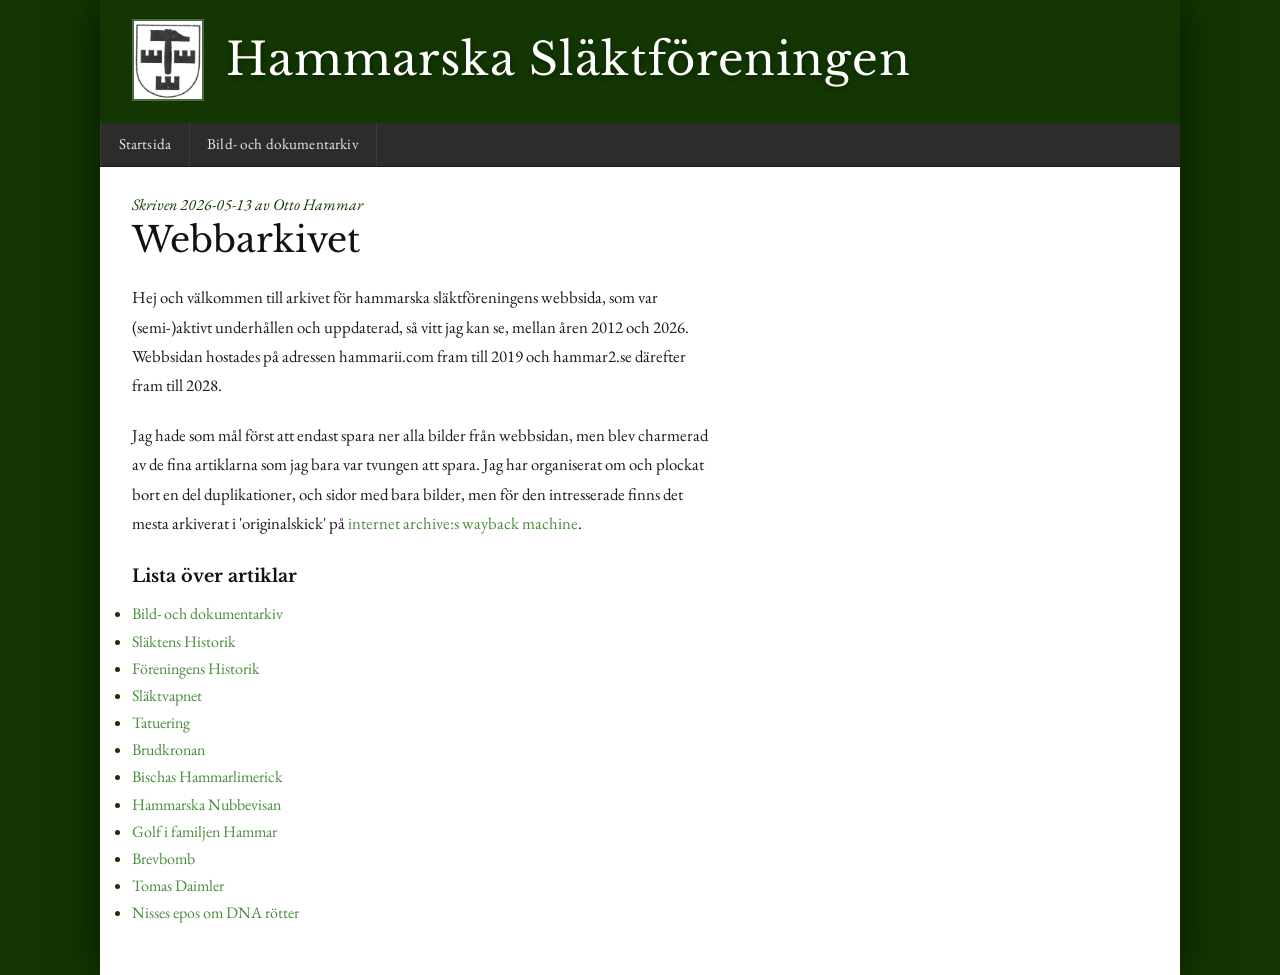
<file: hammar/index.html>
<html>
<head>
    <title>Hammarska Släktföreningens Webbarkiv</title>
    <link rel="stylesheet" href="css/style.css">
    <link rel="apple-touch-icon" sizes="180x180" href="/apple-touch-icon.png">
    <link rel="icon" type="image/png" sizes="32x32" href="/favicon-32x32.png">
    <link rel="icon" type="image/png" sizes="16x16" href="/favicon-16x16.png">
    <link rel="manifest" href="/site.webmanifest">
</head>
<body>
  <div class="site-wrapper">
    <script id="replace_with_navbar" src="js/nav.js"></script>
    <main class="site-content article-body"><i>Skriven 2026-05-13 av Otto Hammar</i>
    <h1 class="page-title">Webbarkivet</h1>
    
    <p>Hej och välkommen till arkivet för hammarska släktföreningens webbsida, som var (semi-)aktivt underhållen och uppdaterad, så vitt jag kan se, mellan åren 2012 och 2026. Webbsidan hostades på adressen hammarii.com fram till 2019 och hammar2.se därefter fram till 2028.</p>

    <p>Jag hade som mål först att endast spara ner alla bilder från webbsidan, men blev charmerad av de fina artiklarna som jag bara var tvungen att spara. Jag har organiserat om och plockat bort en del duplikationer, och sidor med bara bilder, men för den intresserade finns det mesta arkiverat i 'originalskick' på <a href="https://web.archive.org/web/20190717224859/http://www.hammarii.com/">internet archive:s wayback machine</a>.</p>

    <h3>Lista över artiklar</h3>
    <ul>
      <li><a href="Bild- och dokumentarkiv/browser.html">Bild- och dokumentarkiv</a></li>
      <li><a href="släktens historik.html">Släktens Historik</a></li>
      <li><a href="föreningens historik.html">Föreningens Historik</a></li>
      <li><a href="vapnet.html">Släktvapnet</a></li>
      <li><a href="tatuering.html">Tatuering</a></li>
      <li><a href="brudkronan.html">Brudkronan</a></li>
      <li><a href="limerick.html">Bischas Hammarlimerick</a></li>
      <li><a href="nubbevisan.html">Hammarska Nubbevisan</a></li>
      <li><a href="golf.html">Golf i familjen Hammar</a></li>
      <li><a href="bomb.html">Brevbomb</a></li>
      <li><a href="daimler.html">Tomas Daimler</a></li>
      <li><a href="epos.html">Nisses epos om DNA rötter</a></li>
    </ul>
    </main>
  </div>
</body>
</html>
</file>
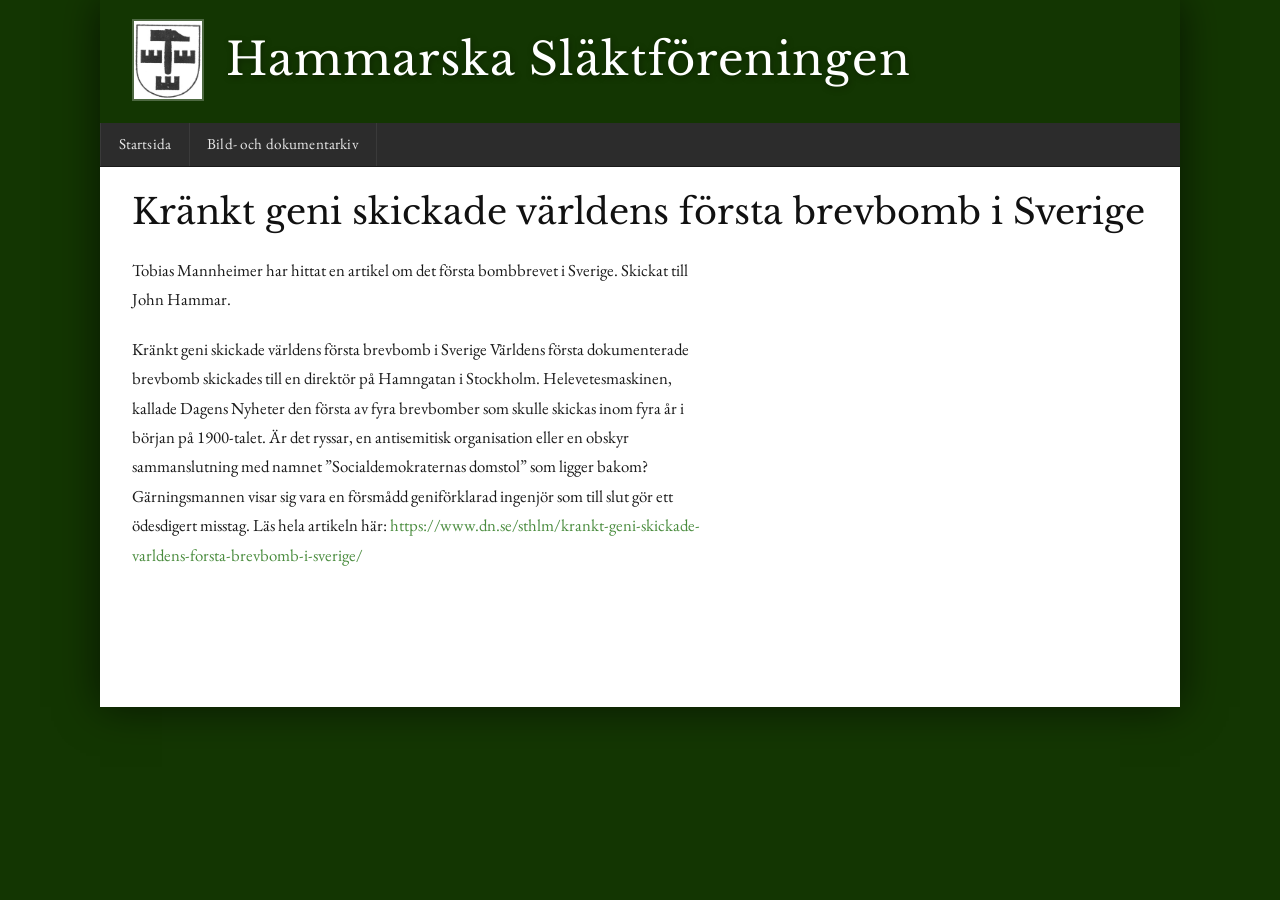
<file: hammar/bomb.html>
<html>
<head>
    <title>Bomb</title>
    <link rel="stylesheet" href="css/style.css">
    <link rel="apple-touch-icon" sizes="180x180" href="/apple-touch-icon.png">
    <link rel="icon" type="image/png" sizes="32x32" href="/favicon-32x32.png">
    <link rel="icon" type="image/png" sizes="16x16" href="/favicon-16x16.png">
    <link rel="manifest" href="/site.webmanifest">
</head>
<body>
  <div class="site-wrapper">
    <script id="replace_with_navbar" src="js/nav.js"></script>
    <main class="site-content article-body"><h1 class="page-title">Kränkt geni skickade världens första brevbomb i Sverige</h1>
    <p>Tobias Mannheimer har hittat en artikel om det första bombbrevet i Sverige. Skickat till John Hammar.</p>
    <p>
        Kränkt geni skickade världens första brevbomb i Sverige
        Världens första dokumenterade brevbomb skickades till en direktör på Hamngatan i Stockholm.
        Helevetesmaskinen, kallade Dagens Nyheter den första av fyra brevbomber som skulle skickas inom fyra år i början på 1900-talet.
        Är det ryssar, en antisemitisk organisation eller en obskyr sammanslutning med namnet ”Socialdemokraternas domstol” som ligger bakom?
        Gärningsmannen visar sig vara en försmådd geniförklarad ingenjör som till slut gör ett ödesdigert misstag.
        Läs hela artikeln här: <a href="https://www.dn.se/sthlm/krankt-geni-skickade-varldens-forsta-brevbomb-i-sverige/">https://www.dn.se/sthlm/krankt-geni-skickade-varldens-forsta-brevbomb-i-sverige/</a>
    </p>
    </main>
  </div>
</body>
</html>
</file>
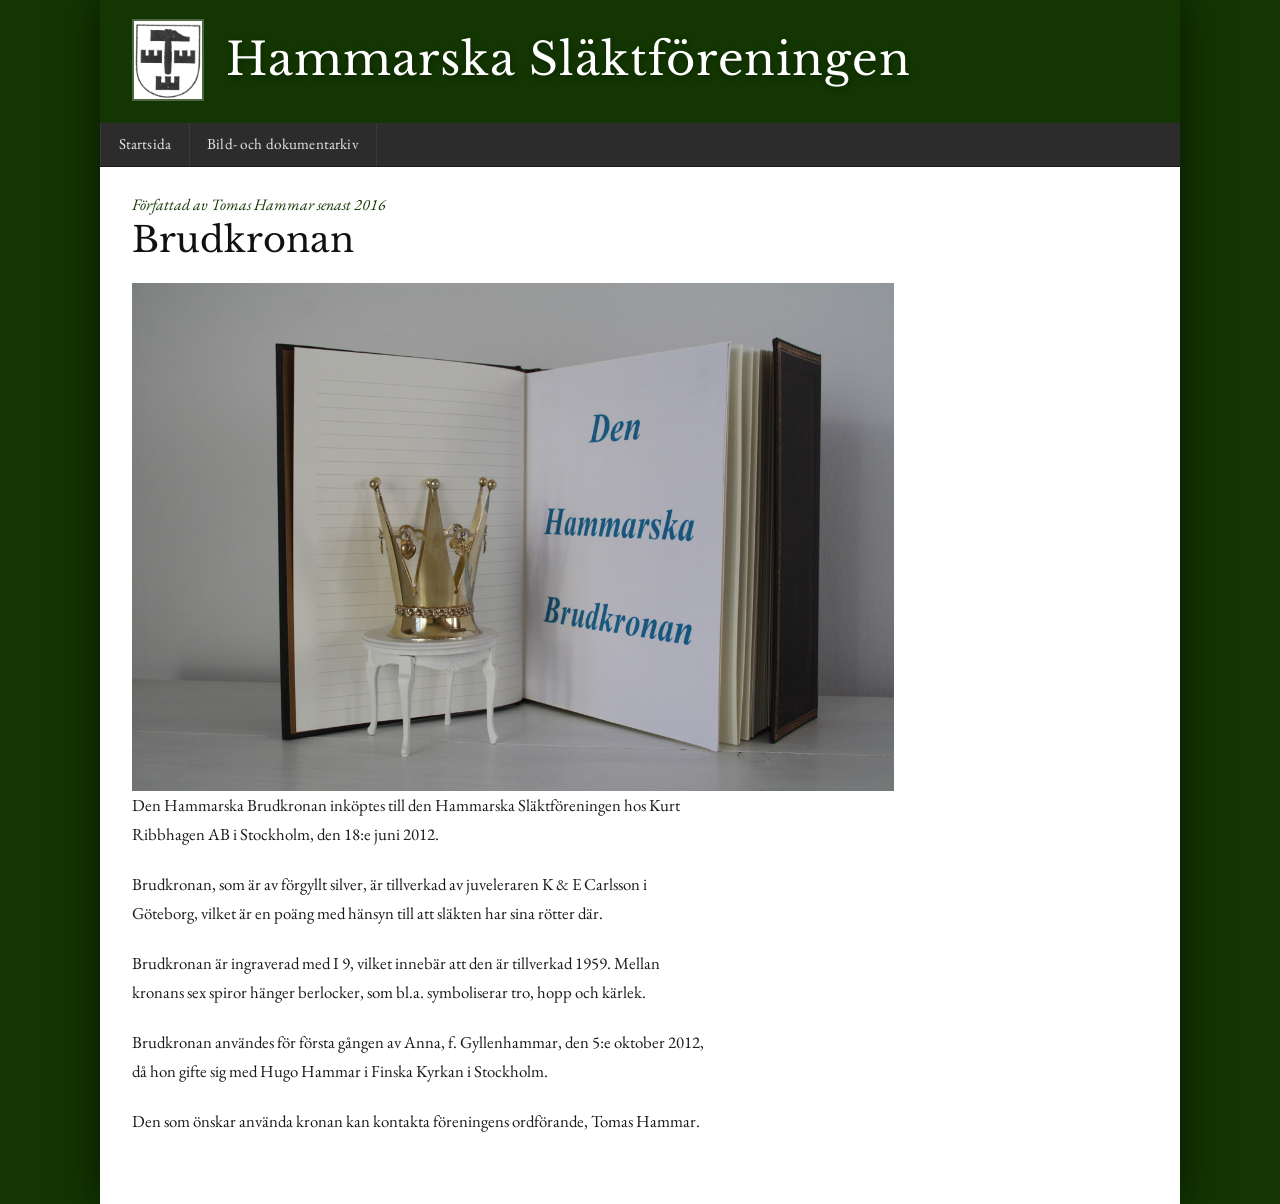
<file: hammar/brudkronan.html>
<html>
<head>
    <title>Brudkronan</title>
    <link rel="stylesheet" href="css/style.css">
    <link rel="apple-touch-icon" sizes="180x180" href="/apple-touch-icon.png">
    <link rel="icon" type="image/png" sizes="32x32" href="/favicon-32x32.png">
    <link rel="icon" type="image/png" sizes="16x16" href="/favicon-16x16.png">
    <link rel="manifest" href="/site.webmanifest">
</head>
<body>
  <div class="site-wrapper">
    <script id="replace_with_navbar" src="js/nav.js"></script>
    <main class="site-content article-body"><i>Författad av Tomas Hammar senast 2016</i>
    <h1 class="page-title">Brudkronan</h1>
    <img src="images/brudkronan.jpg" alt="Brudkronan" style="max-width: 75%;">
    <p>Den Hammarska Brudkronan inköptes till den Hammarska Släktföreningen hos Kurt Ribbhagen AB i Stockholm, den 18:e juni 2012.</p>
    <p>Brudkronan, som är av förgyllt silver, är tillverkad av juveleraren K & E Carlsson i Göteborg, vilket är en poäng med hänsyn till att släkten har sina rötter där.</p>
    <p>Brudkronan är ingraverad med I 9, vilket innebär att den är tillverkad 1959. Mellan kronans sex spiror hänger berlocker, som bl.a. symboliserar tro, hopp och kärlek.</p>
    <p>Brudkronan användes för första gången av Anna, f. Gyllenhammar, den 5:e oktober 2012, då hon gifte sig med Hugo Hammar i Finska Kyrkan i Stockholm.</p>
    <p>Den som önskar använda kronan kan kontakta föreningens ordförande, Tomas Hammar.</p>
    </main>
  </div>
</body>
</html>
</file>
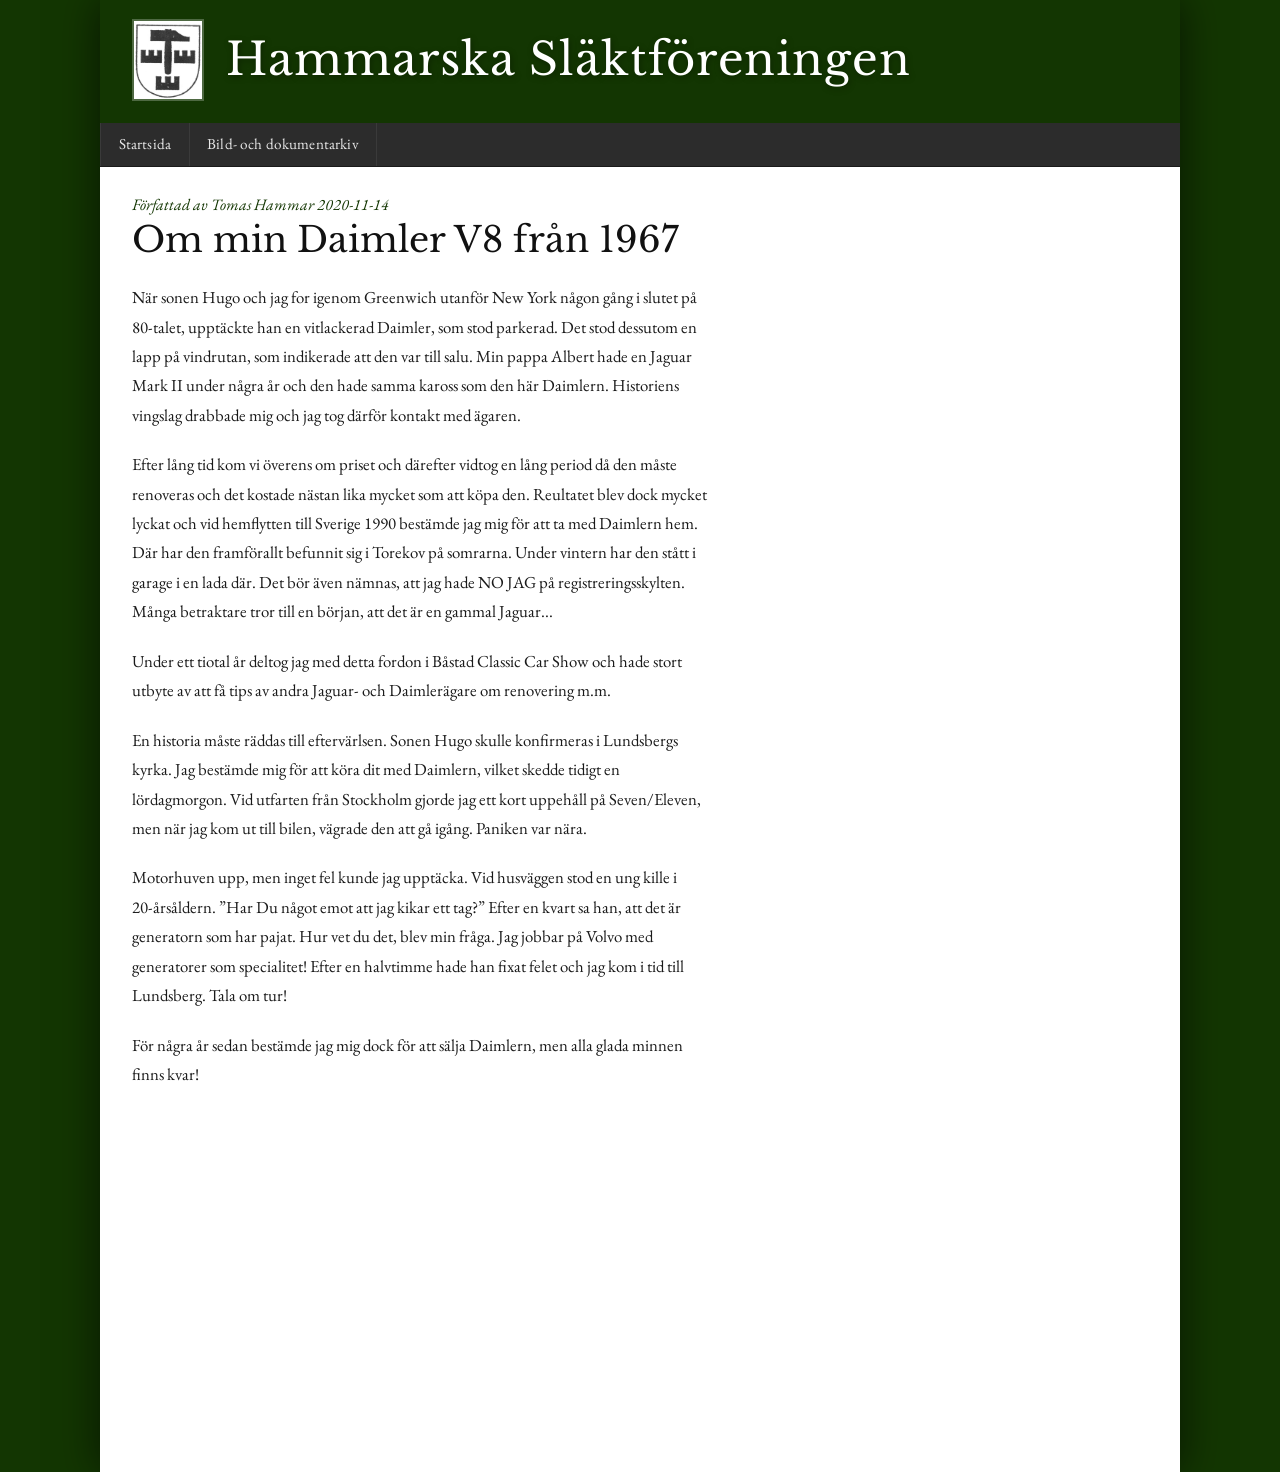
<file: hammar/daimler.html>
<html>
<head>
    <title>Om min Daimler V8 från 1967</title>
    <link rel="stylesheet" href="css/style.css">
    <link rel="apple-touch-icon" sizes="180x180" href="/apple-touch-icon.png">
    <link rel="icon" type="image/png" sizes="32x32" href="/favicon-32x32.png">
    <link rel="icon" type="image/png" sizes="16x16" href="/favicon-16x16.png">
    <link rel="manifest" href="/site.webmanifest">
</head>
<body>
    <div class="site-wrapper">
    <script id="replace_with_navbar" src="js/nav.js"></script>

    <main class="site-content article-body"><i>Författad av Tomas Hammar 2020-11-14</i>
    <h1 class="page-title">Om min Daimler V8 från 1967</h1>
    <p>När sonen Hugo och jag for igenom Greenwich utanför New York någon gång i slutet på 80-talet, upptäckte han en vitlackerad Daimler, som stod parkerad. Det stod dessutom en lapp på vindrutan, som indikerade att den var till salu. Min pappa Albert hade en Jaguar Mark II under några år och den hade samma kaross som den här Daimlern. Historiens vingslag drabbade mig och jag tog därför kontakt med ägaren.</p>
    <p>Efter lång tid kom vi överens om priset och därefter vidtog en lång period då den måste renoveras och det kostade nästan lika mycket som att köpa den. Reultatet blev dock mycket lyckat och vid hemflytten till Sverige 1990 bestämde jag mig för att ta med Daimlern hem. Där har den framförallt befunnit sig i Torekov på somrarna. Under vintern har den stått i garage i en lada där. Det bör även nämnas, att jag hade NO JAG på registreringsskylten. Många betraktare tror till en början, att det är en gammal Jaguar...</p>
    <p>Under ett tiotal år deltog jag med detta fordon i Båstad Classic Car Show och hade stort utbyte av att få tips av andra Jaguar- och Daimlerägare om renovering m.m.</p>
    <p>En historia måste räddas till eftervärlsen. Sonen Hugo skulle konfirmeras i Lundsbergs kyrka. Jag bestämde mig för att köra dit med Daimlern, vilket skedde tidigt en lördagmorgon. Vid utfarten från Stockholm gjorde jag ett kort uppehåll på Seven/Eleven, men när jag kom ut till bilen, vägrade den att gå igång. Paniken var nära.</p>
    <p>Motorhuven upp, men inget fel kunde jag upptäcka. Vid husväggen stod en ung kille i 20-årsåldern. ”Har Du något emot att jag kikar ett tag?”  Efter en kvart sa han, att det är generatorn som har pajat. Hur vet du det, blev min fråga. Jag jobbar på Volvo med generatorer som specialitet! Efter en halvtimme hade han fixat felet och jag kom i tid till Lundsberg. Tala om tur!</p>
    <p>För några år sedan bestämde jag mig dock för att sälja Daimlern, men alla glada minnen finns kvar!</p>
    
    <iframe width="560" height="315" src="https://www.youtube.com/embed/S3aGhIyJ6fQ" title="YouTube video player" frameborder="0" allow="accelerometer; autoplay; clipboard-write; encrypted-media; gyroscope; picture-in-picture; web-share" referrerpolicy="strict-origin-when-cross-origin" allowfullscreen></iframe>

    </main>
  </div>
</body>
</html>
</file>
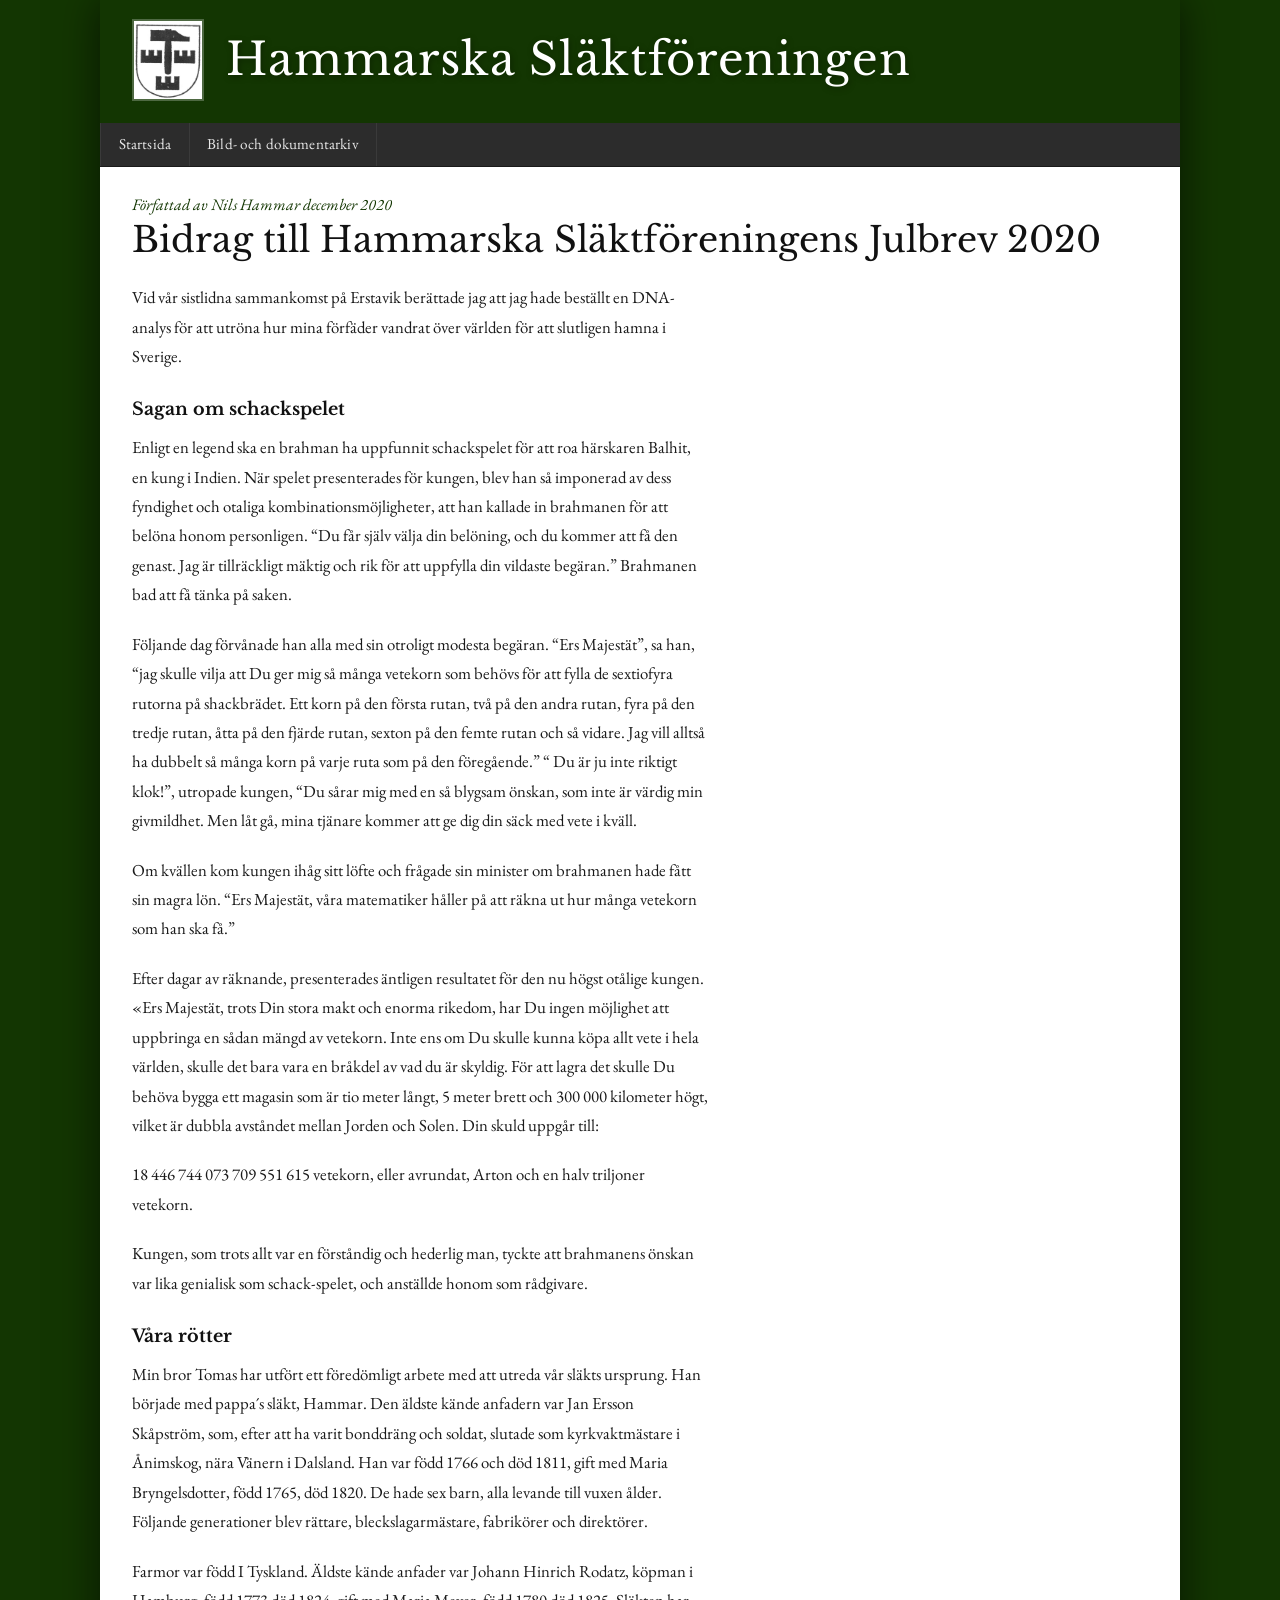
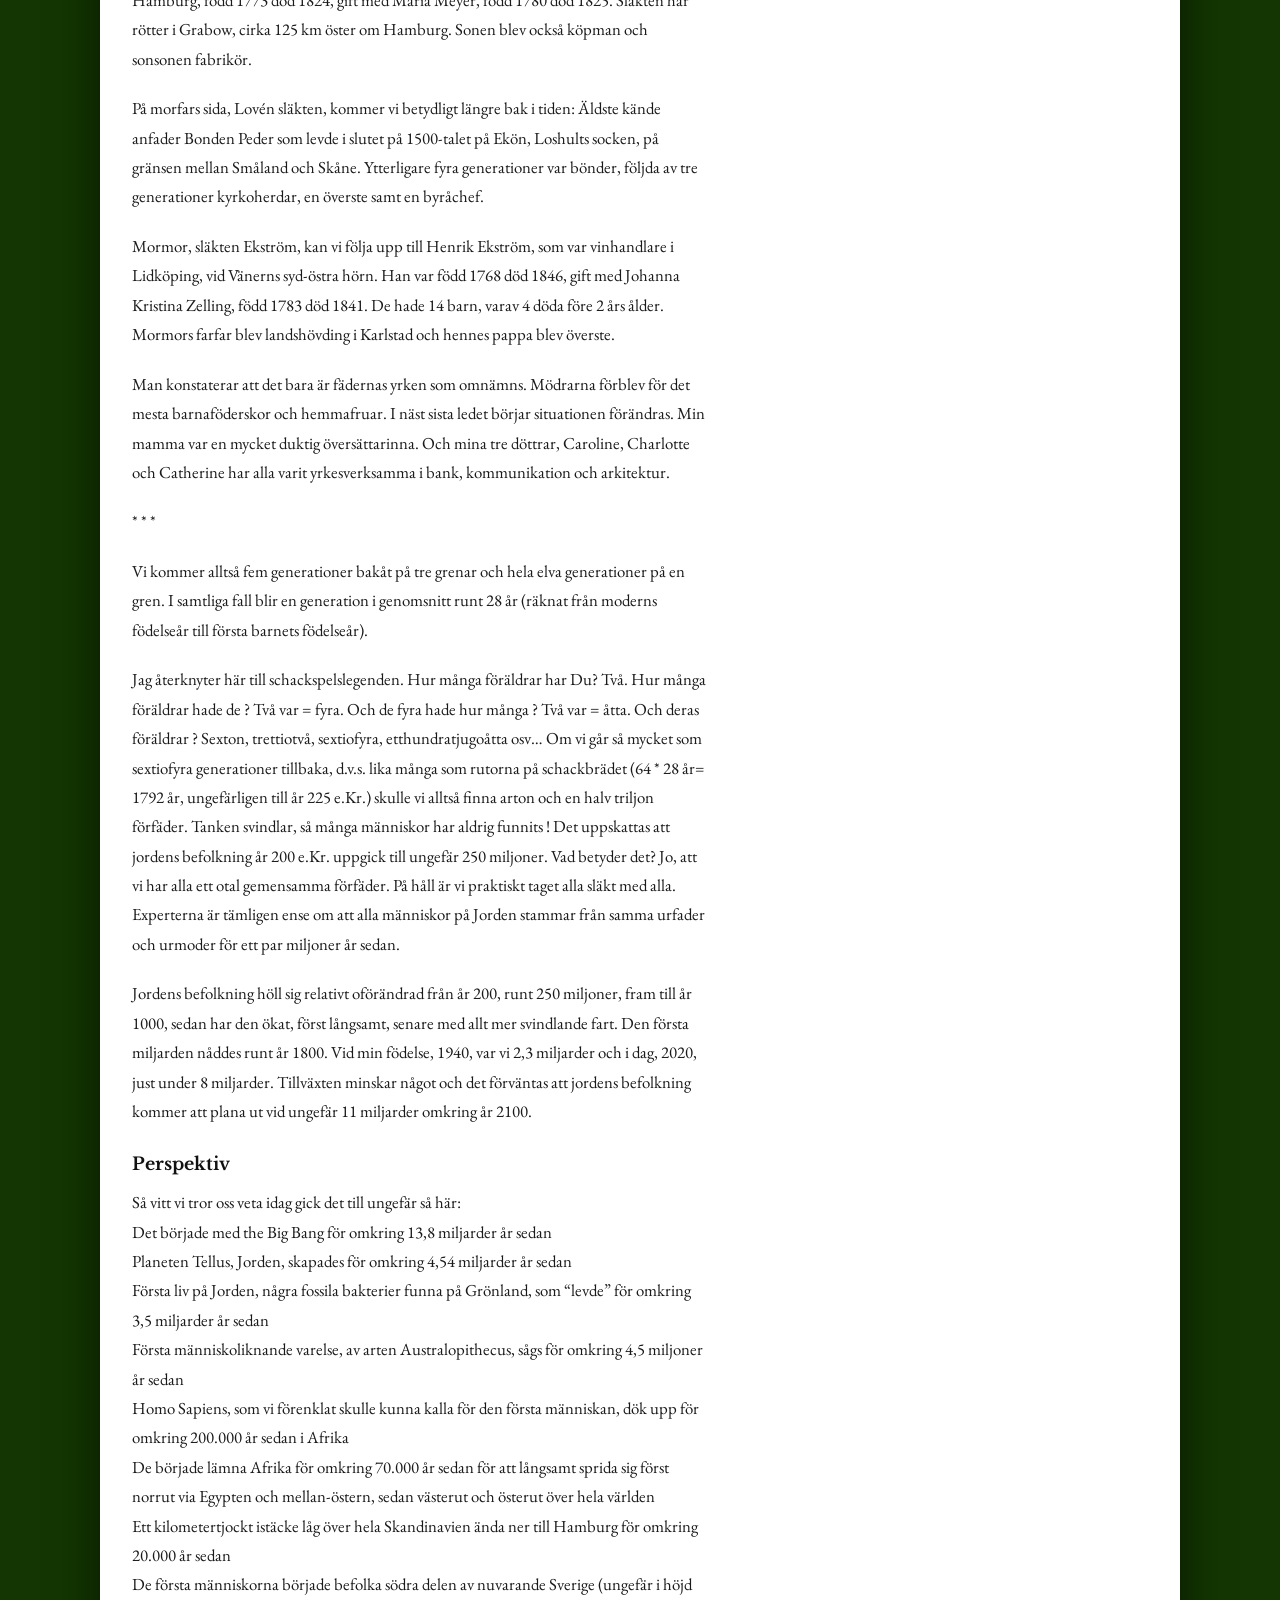
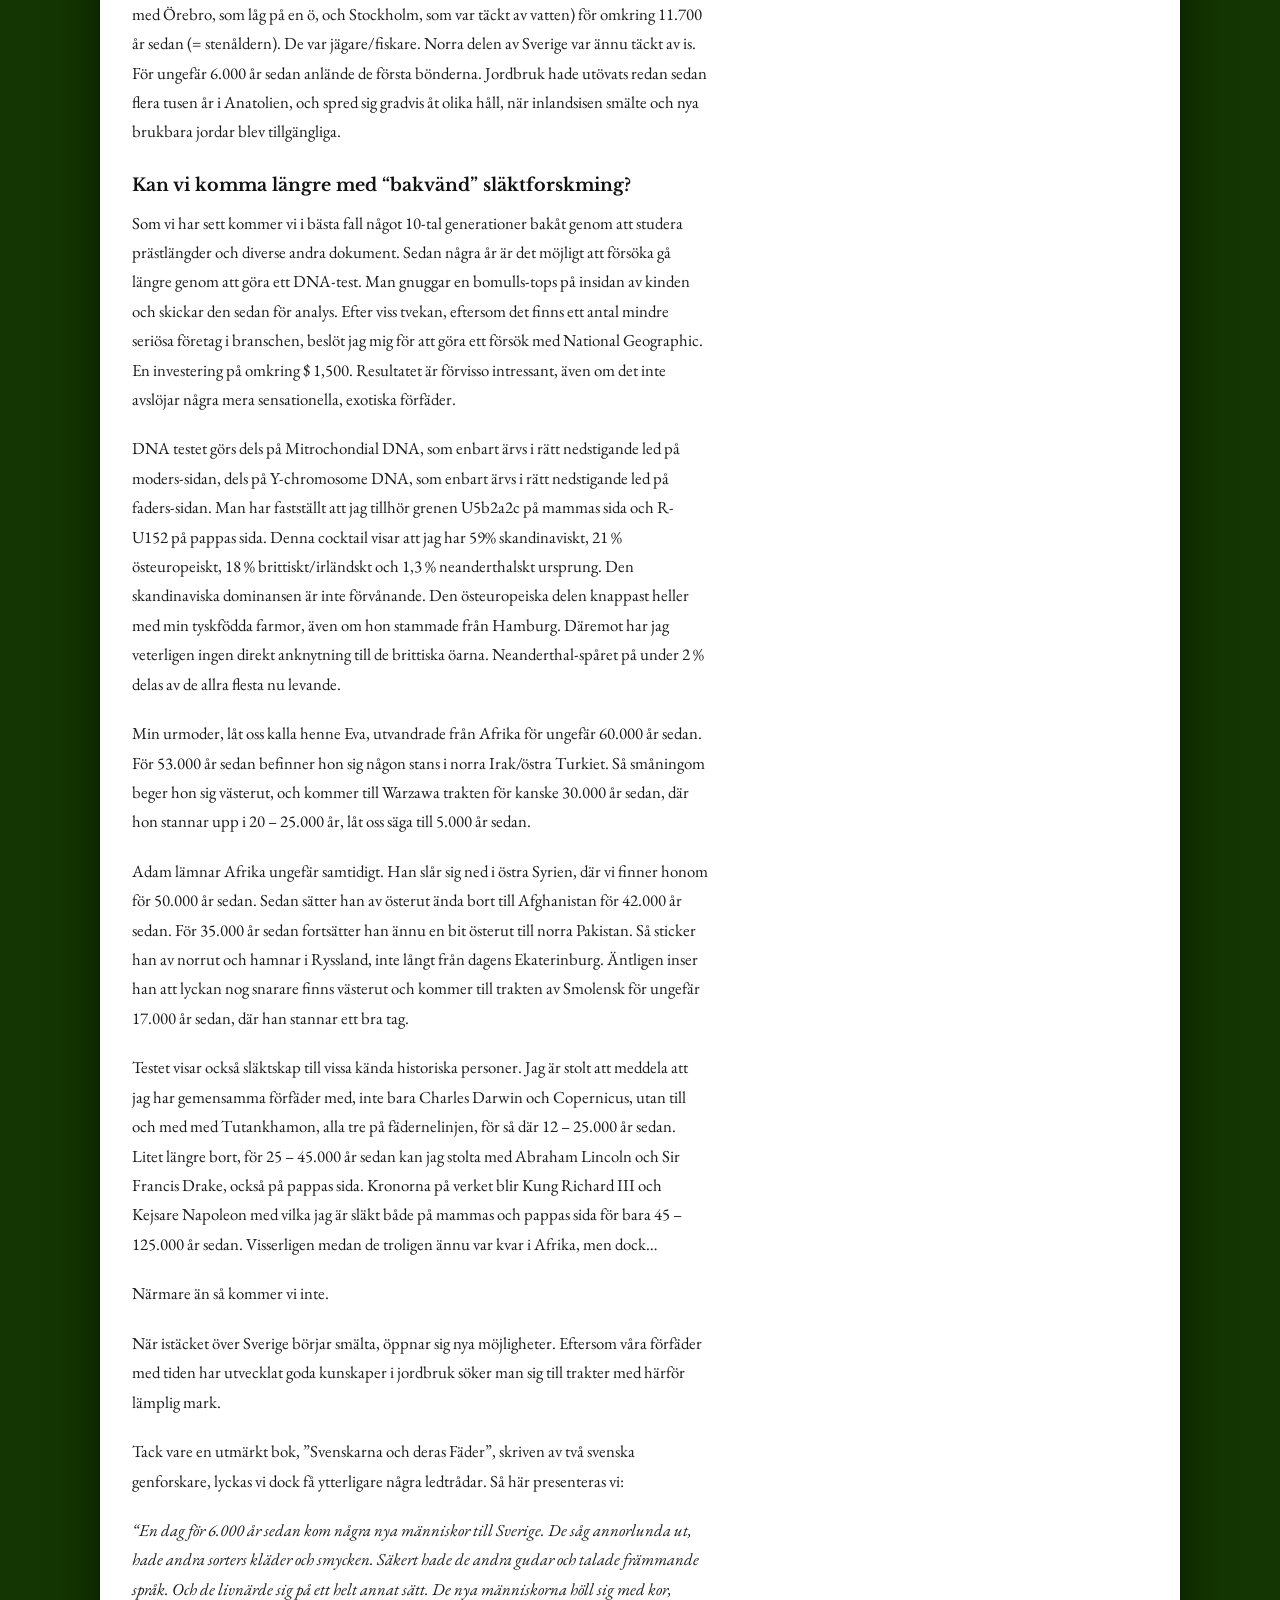
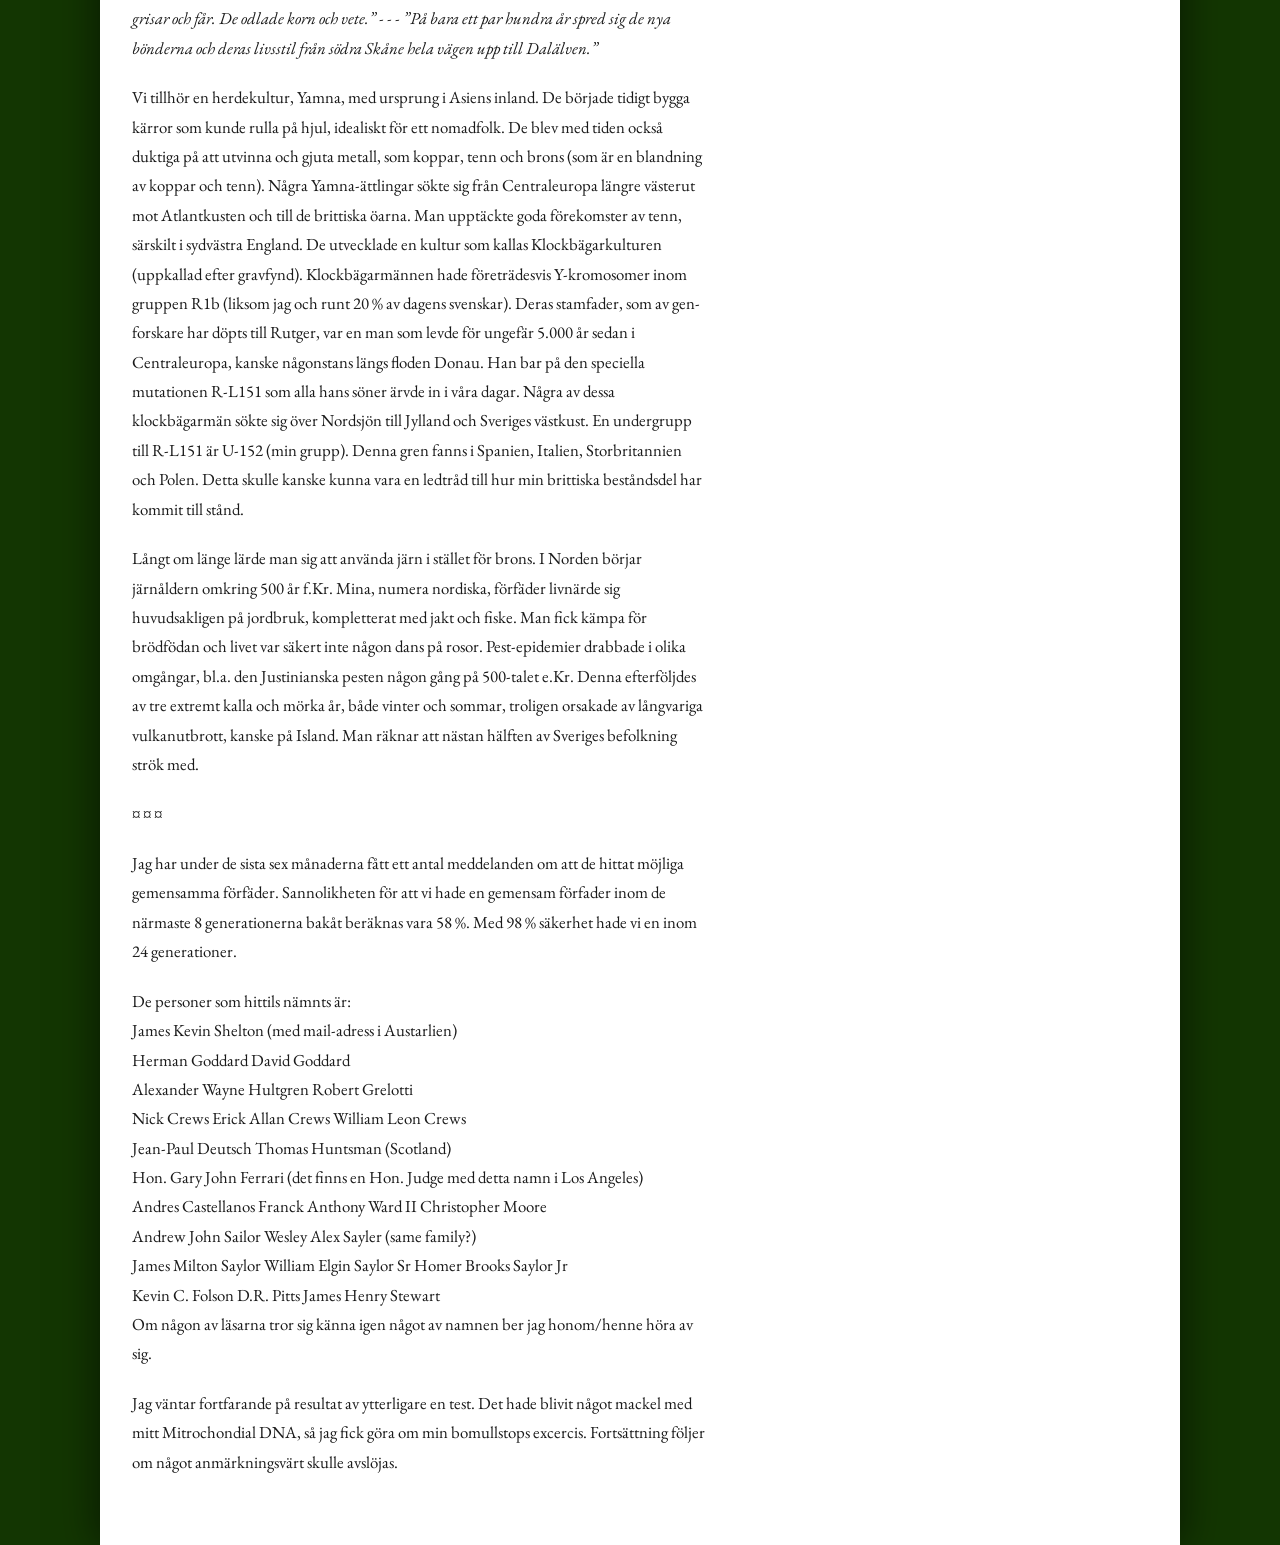
<file: hammar/epos.html>
<html>
<head>
    <title>Nisses Epos</title>
    <link rel="stylesheet" href="css/style.css">
    <link rel="apple-touch-icon" sizes="180x180" href="/apple-touch-icon.png">
    <link rel="icon" type="image/png" sizes="32x32" href="/favicon-32x32.png">
    <link rel="icon" type="image/png" sizes="16x16" href="/favicon-16x16.png">
    <link rel="manifest" href="/site.webmanifest">
</head>
<body>
  <div class="site-wrapper">
    <script id="replace_with_navbar" src="js/nav.js"></script>
    <main class="site-content article-body"><i>Författad av Nils Hammar december 2020</i>
    <h1 class="page-title">Bidrag till Hammarska Släktföreningens Julbrev 2020</h1>
<p>Vid vår sistlidna sammankomst på Erstavik berättade jag att jag hade beställt en DNA-analys för att utröna hur mina förfäder vandrat över världen för att slutligen hamna i Sverige. </p>
<h3>Sagan om schackspelet</h3>
<p>Enligt en legend ska en brahman ha uppfunnit schackspelet för att roa härskaren Balhit, en kung i Indien. När spelet presenterades för kungen, blev han så imponerad av dess fyndighet och otaliga kombinationsmöjligheter, att han kallade in brahmanen för att belöna honom personligen. “Du får själv välja din belöning, och du kommer att få den genast. Jag är tillräckligt mäktig och rik för att uppfylla din vildaste begäran.” Brahmanen bad att få tänka på saken. </p>
<p>Följande dag förvånade han alla med sin otroligt modesta begäran. “Ers Majestät”, sa han, “jag skulle vilja att Du ger mig så många vetekorn som behövs för att fylla de sextiofyra rutorna på shackbrädet. Ett korn på den första rutan, två på den andra rutan, fyra på den tredje rutan, åtta på den fjärde rutan, sexton på den femte rutan och så vidare. Jag vill alltså ha dubbelt så många korn på varje ruta som på den föregående.” “ Du är ju inte riktigt klok!”, utropade kungen, “Du sårar mig med en så blygsam önskan, som inte är värdig min givmildhet. Men låt gå, mina tjänare kommer att ge dig din säck med vete i kväll.</p>
<p>Om kvällen kom kungen ihåg sitt löfte och frågade sin minister om brahmanen hade fått sin magra lön. “Ers Majestät, våra matematiker håller på att räkna ut hur många vetekorn som han ska få.” </p>
<p>Efter dagar av räknande, presenterades äntligen resultatet för den nu högst otålige kungen. «Ers Majestät, trots Din stora makt och enorma rikedom, har Du ingen möjlighet att uppbringa en sådan mängd av vetekorn. Inte ens om Du skulle kunna köpa allt vete i hela världen, skulle det bara vara en bråkdel av vad du är skyldig. För att lagra det skulle Du behöva bygga ett magasin som är tio meter långt, 5 meter brett och 300 000 kilometer högt, vilket är dubbla avståndet mellan Jorden och Solen. Din skuld uppgår till:</p>
<p>18 446 744 073 709 551 615 vetekorn, eller avrundat, Arton och en halv triljoner vetekorn.</p>
<p>Kungen, som trots allt var en förståndig och hederlig man, tyckte att brahmanens önskan var lika genialisk som schack-spelet, och anställde honom som rådgivare.</p>
<h3>Våra rötter</h3>
<p>Min bror Tomas har utfört ett föredömligt arbete med att utreda vår släkts ursprung. Han började med pappa´s släkt, Hammar. Den äldste kände anfadern var Jan Ersson Skåpström, som, efter att ha varit bonddräng och soldat, slutade som kyrkvaktmästare i Ånimskog, nära Vänern i Dalsland. Han var född 1766 och död 1811, gift med Maria Bryngelsdotter, född 1765, död 1820. De hade sex barn, alla levande till vuxen ålder. Följande generationer blev rättare, bleckslagarmästare, fabrikörer och direktörer. </p>
<p>Farmor var född I Tyskland. Äldste kände anfader var Johann Hinrich Rodatz, köpman i Hamburg, född 1773 död 1824, gift med Maria Meyer, född 1780 död 1825. Släkten har rötter i Grabow, cirka 125 km öster om Hamburg. Sonen blev också köpman och sonsonen fabrikör. </p>
<p>På morfars sida, Lovén släkten, kommer vi betydligt längre bak i tiden: Äldste kände anfader Bonden Peder som levde i slutet på 1500-talet på Ekön, Loshults socken, på gränsen mellan Småland och Skåne. Ytterligare fyra generationer var bönder, följda av tre generationer kyrkoherdar, en överste samt en byråchef. </p>
<p>Mormor, släkten Ekström, kan vi följa upp till Henrik Ekström, som var vinhandlare i Lidköping, vid Vänerns syd-östra hörn. Han var född 1768 död 1846, gift med Johanna Kristina Zelling, född 1783 död 1841. De hade 14 barn, varav 4 döda före 2 års ålder. Mormors farfar blev landshövding i Karlstad och hennes pappa blev överste. </p>
<p>Man konstaterar att det bara är fädernas yrken som omnämns. Mödrarna förblev för det mesta barnaföderskor och hemmafruar. I näst sista ledet börjar situationen förändras. Min mamma var en mycket duktig översättarinna. Och mina tre döttrar, Caroline, Charlotte och Catherine har alla varit yrkesverksamma i bank, kommunikation och arkitektur. </p>
<p>* * *</p>
<p>Vi kommer alltså fem generationer bakåt på tre grenar och hela elva generationer på en gren. I samtliga fall blir en generation i genomsnitt runt 28 år (räknat från moderns födelseår till första barnets födelseår). </p>
<p>Jag återknyter här till schackspelslegenden. Hur många föräldrar har Du? Två. Hur många föräldrar hade de ? Två var = fyra. Och de fyra hade hur många ? Två var = åtta. Och deras föräldrar ? Sexton, trettiotvå, sextiofyra, etthundratjugoåtta osv… Om vi går så mycket som sextiofyra generationer tillbaka, d.v.s. lika många som rutorna på schackbrädet (64 * 28 år= 1792 år, ungefärligen till år 225 e.Kr.) skulle vi alltså finna arton och en halv triljon förfäder. Tanken svindlar, så många människor har aldrig funnits ! Det uppskattas att jordens befolkning år 200 e.Kr. uppgick till ungefär 250 miljoner. Vad betyder det? Jo, att vi har alla ett otal gemensamma förfäder. På håll är vi praktiskt taget alla släkt med alla. Experterna är tämligen ense om att alla människor på Jorden stammar från samma urfader och urmoder för ett par miljoner år sedan.</p>
<p>Jordens befolkning höll sig relativt oförändrad från år 200, runt 250 miljoner, fram till år 1000, sedan har den ökat, först långsamt, senare med allt mer svindlande fart. Den första miljarden nåddes runt år 1800. Vid min födelse, 1940, var vi 2,3 miljarder och i dag, 2020, just under 8 miljarder. Tillväxten minskar något och det förväntas att jordens befolkning kommer att plana ut vid ungefär 11 miljarder omkring år 2100.</p>
<h3>Perspektiv</h3>
<p>
  Så vitt vi tror oss veta idag gick det till ungefär så här: <br>
  Det började med the Big Bang för omkring 13,8 miljarder år sedan<br>
  Planeten Tellus, Jorden, skapades för omkring 4,54 miljarder år sedan<br>
  Första liv på Jorden, några fossila bakterier funna på Grönland, som “levde” för omkring 3,5 miljarder år sedan<br>
  Första människoliknande varelse, av arten Australopithecus, sågs för omkring 4,5 miljoner år sedan<br>
  Homo Sapiens, som vi förenklat skulle kunna kalla för den första människan, dök upp för omkring 200.000 år sedan i Afrika<br>
  De började lämna Afrika för omkring 70.000 år sedan för att långsamt sprida sig först norrut via Egypten och mellan-östern, sedan västerut och österut över hela världen<br>
  Ett kilometertjockt istäcke låg över hela Skandinavien ända ner till Hamburg för omkring 20.000 år sedan<br>
  De första människorna började befolka södra delen av nuvarande Sverige (ungefär i höjd med Örebro, som låg på en ö, och Stockholm, som var täckt av vatten) för omkring 11.700 år sedan (= stenåldern). De var jägare/fiskare. Norra delen av Sverige var ännu täckt av is.<br>
  För ungefär 6.000 år sedan anlände de första bönderna. Jordbruk hade utövats redan sedan flera tusen år i Anatolien, och spred sig gradvis åt olika håll, när inlandsisen smälte och nya brukbara jordar blev tillgängliga.<br>
</p>
<h3>Kan vi komma längre med “bakvänd” släktforskming?</h3>
<p>Som vi har sett kommer vi i bästa fall något 10-tal generationer bakåt genom att studera prästlängder och diverse andra dokument. Sedan några år är det möjligt att försöka gå längre genom att göra ett DNA-test. Man gnuggar en bomulls-tops på insidan av kinden och skickar den sedan för analys. Efter viss tvekan, eftersom det finns ett antal mindre seriösa företag i branschen, beslöt jag mig för att göra ett försök med National Geographic. En investering på omkring $ 1,500. Resultatet är förvisso intressant, även om det inte avslöjar några mera sensationella, exotiska förfäder.</p>
<p>DNA testet görs dels på Mitrochondial DNA, som enbart ärvs i rätt nedstigande led på moders-sidan, dels på Y-chromosome DNA, som enbart ärvs i rätt nedstigande led på faders-sidan. Man har fastställt att jag tillhör grenen U5b2a2c på mammas sida och R-U152 på pappas sida. Denna cocktail visar att jag har 59% skandinaviskt, 21 % östeuropeiskt, 18 % brittiskt/irländskt och 1,3 % neanderthalskt ursprung. Den skandinaviska dominansen är inte förvånande. Den östeuropeiska delen knappast heller med min tyskfödda farmor, även om hon stammade från Hamburg. Däremot har jag veterligen ingen direkt anknytning till de brittiska öarna. Neanderthal-spåret på under 2 % delas av de allra flesta nu levande.</p>
<p>Min urmoder, låt oss kalla henne Eva, utvandrade från Afrika för ungefär 60.000 år sedan. För 53.000 år sedan befinner hon sig någon stans i norra Irak/östra Turkiet. Så småningom beger hon sig västerut, och kommer till Warzawa trakten för kanske 30.000 år sedan, där hon stannar upp i 20 – 25.000 år, låt oss säga till 5.000 år sedan.</p>
<p>Adam lämnar Afrika ungefär samtidigt. Han slår sig ned i östra Syrien, där vi finner honom för 50.000 år sedan. Sedan sätter han av österut ända bort till Afghanistan för 42.000 år sedan. För 35.000 år sedan fortsätter han ännu en bit österut till norra Pakistan. Så sticker han av norrut och hamnar i Ryssland, inte långt från dagens Ekaterinburg. Äntligen inser han att lyckan nog snarare finns västerut och kommer till trakten av Smolensk för ungefär 17.000 år sedan, där han stannar ett bra tag.</p>
<p>Testet visar också släktskap till vissa kända historiska personer. Jag är stolt att meddela att jag har gemensamma förfäder med, inte bara Charles Darwin och Copernicus, utan till och med med Tutankhamon, alla tre på fädernelinjen, för så där 12 – 25.000 år sedan. Litet längre bort, för 25 – 45.000 år sedan kan jag stolta med Abraham Lincoln och Sir Francis Drake, också på pappas sida. Kronorna på verket blir Kung Richard III och Kejsare Napoleon med vilka jag är släkt både på mammas och pappas sida för bara 45 – 125.000 år sedan. Visserligen medan de troligen ännu var kvar i Afrika, men dock…</p>
<p>Närmare än så kommer vi inte.</p>
<p>När istäcket över Sverige börjar smälta, öppnar sig nya möjligheter. Eftersom våra förfäder med tiden har utvecklat goda kunskaper i jordbruk söker man sig till trakter med härför lämplig mark. </p>
<p>Tack vare en utmärkt bok, ”Svenskarna och deras Fäder”, skriven av två svenska genforskare, lyckas vi dock få ytterligare några ledtrådar. Så här presenteras vi:</p>
<cite>
  <p>“En dag för 6.000 år sedan kom några nya människor till Sverige. De såg annorlunda ut, hade andra sorters kläder och smycken. Säkert hade de andra gudar och talade främmande språk. Och de livnärde sig på ett helt annat sätt. De nya människorna höll sig med kor, grisar och får. De odlade korn och vete.” - - - ”På bara ett par hundra år spred sig de nya bönderna och deras livsstil från södra Skåne hela vägen upp till Dalälven.”</p>
</cite>
<p>Vi tillhör en herdekultur, Yamna, med ursprung i Asiens inland. De började tidigt bygga kärror som kunde rulla på hjul, idealiskt för ett nomadfolk. De blev med tiden också duktiga på att utvinna och gjuta metall, som koppar, tenn och brons (som är en blandning av koppar och tenn).  Några Yamna-ättlingar sökte sig från Centraleuropa längre västerut mot Atlantkusten och till de brittiska öarna. Man upptäckte goda förekomster av tenn, särskilt i sydvästra England. De utvecklade en kultur som kallas Klockbägarkulturen (uppkallad efter gravfynd). Klockbägarmännen hade företrädesvis Y-kromosomer inom gruppen R1b (liksom jag och runt 20 % av dagens svenskar). Deras stamfader, som av gen-forskare har döpts till Rutger, var en man som levde för ungefär 5.000 år sedan i Centraleuropa, kanske någonstans längs floden Donau. Han bar på den speciella mutationen R-L151 som alla hans söner ärvde in i våra dagar. Några av dessa klockbägarmän sökte sig över Nordsjön till Jylland och Sveriges västkust. En undergrupp till R-L151 är U-152 (min grupp). Denna gren fanns i Spanien, Italien, Storbritannien och Polen. Detta skulle kanske kunna vara en ledtråd till hur min brittiska beståndsdel har kommit till stånd.</p>
<p>Långt om länge lärde man sig att använda järn i stället för brons. I Norden börjar järnåldern omkring 500 år f.Kr. Mina, numera nordiska, förfäder livnärde sig huvudsakligen på jordbruk, kompletterat med jakt och fiske. Man fick kämpa för brödfödan och livet var säkert inte någon dans på rosor. Pest-epidemier drabbade i olika omgångar, bl.a. den Justinianska pesten någon gång på 500-talet e.Kr. Denna efterföljdes av tre extremt kalla och mörka år, både vinter och sommar, troligen orsakade av långvariga vulkanutbrott, kanske på Island. Man räknar att nästan hälften av Sveriges befolkning strök med. </p>
<p>¤ ¤ ¤</p>
<p>Jag har under de sista sex månaderna fått ett antal meddelanden om att de hittat möjliga gemensamma förfäder. Sannolikheten för att vi hade en gemensam förfader inom de närmaste 8 generationerna bakåt beräknas vara 58 %. Med 98 % säkerhet hade vi en inom 24 generationer.  </p>
<p>
  De personer som hittils nämnts är:<br>
  James Kevin Shelton (med mail-adress i Austarlien)<br>
  Herman Goddard David Goddard<br>
  Alexander Wayne Hultgren Robert Grelotti<br>
  Nick Crews Erick Allan Crews William Leon Crews<br>
  Jean-Paul Deutsch Thomas Huntsman  (Scotland)<br>
  Hon. Gary John Ferrari  (det finns en Hon. Judge med detta namn i Los Angeles)<br>
  Andres Castellanos Franck Anthony Ward II Christopher Moore<br>
  Andrew John Sailor Wesley Alex Sayler (same family?)<br>
  James Milton Saylor William Elgin Saylor Sr Homer Brooks Saylor Jr<br>
  Kevin C. Folson D.R. Pitts James Henry Stewart<br>
  Om någon av läsarna tror sig känna igen något av namnen ber jag honom/henne höra av sig.
</p>
<p>Jag väntar fortfarande på resultat av ytterligare en test. Det hade blivit något mackel med mitt Mitrochondial DNA, så jag fick göra om min bomullstops excercis. Fortsättning följer om något anmärkningsvärt skulle avslöjas.</p>

    </main>
  </div>
</body>
</html>
</file>
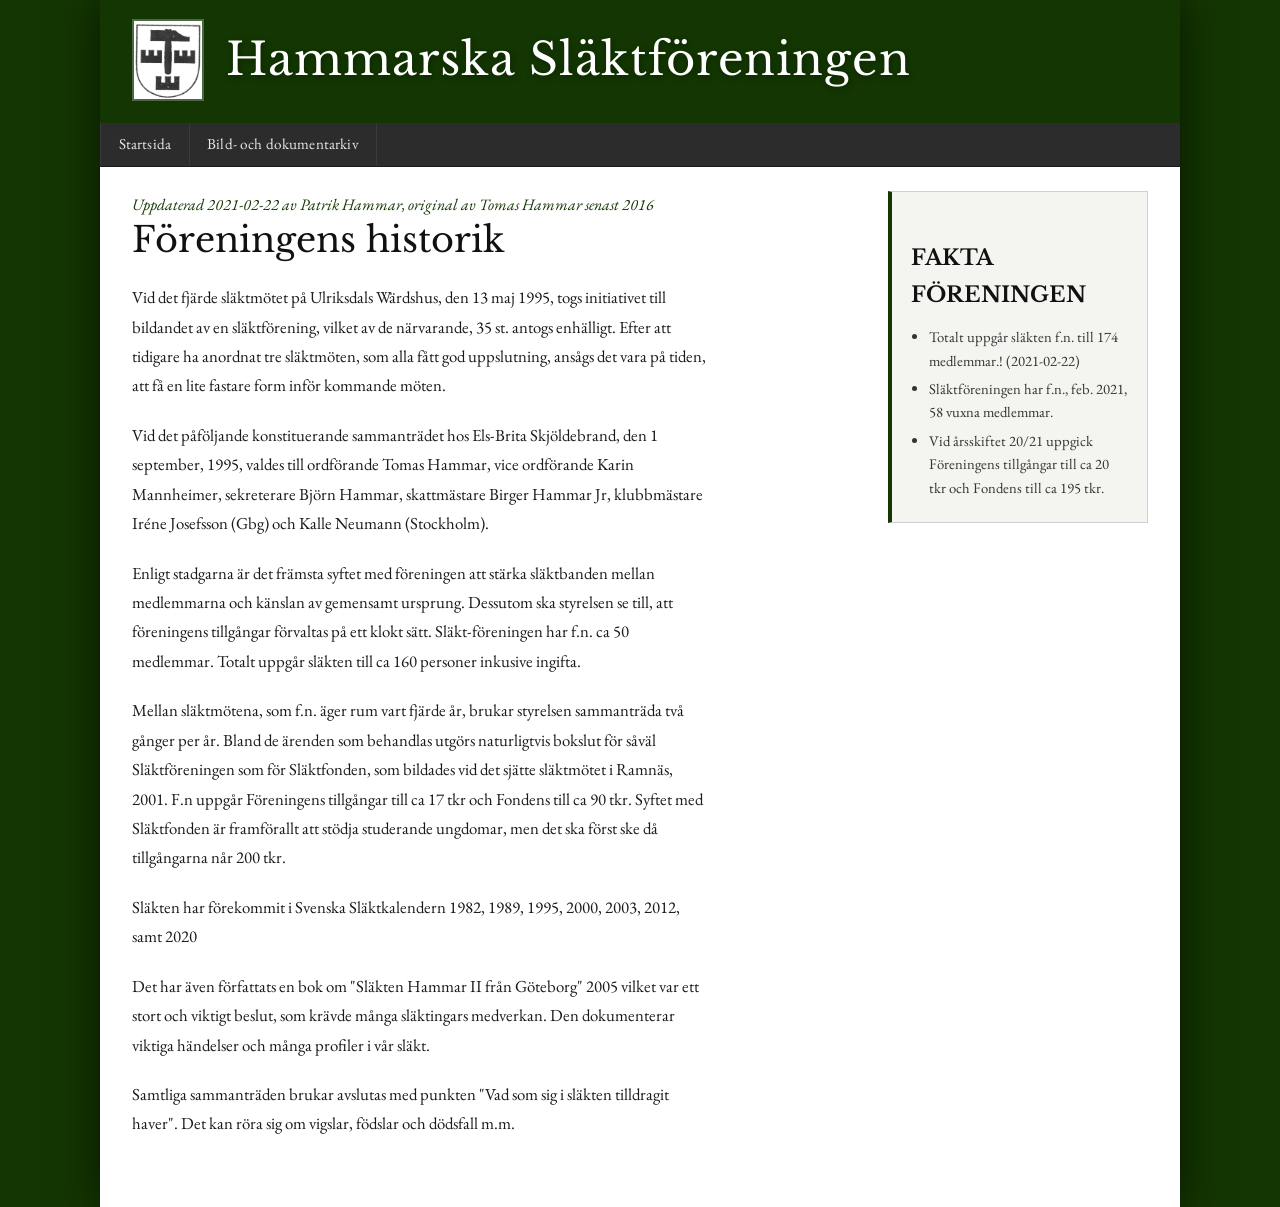
<file: hammar/föreningens historik.html>
<html>
<head>
    <title>Föreningens historik</title>
    <link rel="stylesheet" href="css/style.css">
    <link rel="apple-touch-icon" sizes="180x180" href="/apple-touch-icon.png">
    <link rel="icon" type="image/png" sizes="32x32" href="/favicon-32x32.png">
    <link rel="icon" type="image/png" sizes="16x16" href="/favicon-16x16.png">
    <link rel="manifest" href="/site.webmanifest">
</head>
<body>
  <div class="site-wrapper">
    <script id="replace_with_navbar" src="js/nav.js"></script>
    <main class="site-content article-body">
    <div class="content-with-sidebar">
      <div class="article-body">
        <i>Uppdaterad 2021-02-22 av Patrik Hammar, original av Tomas Hammar senast 2016</i>
        <h1 class="page-title">Föreningens historik</h1>
        <p>Vid det fjärde släktmötet på Ulriksdals Wärdshus, den 13 maj 1995, togs initiativet till bildandet av en släktförening, vilket av de närvarande, 35 st. antogs enhälligt. Efter att tidigare ha anordnat tre släktmöten, som alla fått god uppslutning, ansågs det vara på tiden, att få en lite fastare form inför kommande möten.</p>
        
        <p>Vid det påföljande konstituerande sammanträdet hos Els-Brita Skjöldebrand, den 1 september, 1995, valdes till ordförande Tomas Hammar, vice ordförande Karin Mannheimer, sekreterare Björn Hammar, skattmästare Birger Hammar Jr, klubbmästare Iréne Josefsson (Gbg) och Kalle Neumann (Stockholm).</p>
        
        <p>Enligt stadgarna är det främsta syftet med föreningen att stärka släktbanden mellan medlemmarna och känslan av gemensamt ursprung. Dessutom ska styrelsen se till, att föreningens tillgångar förvaltas på ett klokt sätt. Släkt-föreningen har f.n. ca 50 medlemmar. Totalt uppgår släkten till ca 160 personer inkusive ingifta.</p>
        
        <p>Mellan släktmötena, som f.n. äger rum vart fjärde år, brukar styrelsen sammanträda två gånger per år. Bland de ärenden som behandlas utgörs naturligtvis bokslut för såväl Släktföreningen som för Släktfonden, som bildades vid det sjätte släktmötet i Ramnäs, 2001. F.n uppgår Föreningens tillgångar till ca 17 tkr och Fondens till ca 90 tkr. Syftet med Släktfonden är framförallt att stödja studerande ungdomar, men det ska först ske då tillgångarna når 200 tkr.</p>
        
        <p>Släkten har förekommit i Svenska Släktkalendern 1982, 1989, 1995, 2000, 2003, 2012, samt 2020</p>
        
        <p>Det har även författats en bok om "Släkten Hammar II från Göteborg" 2005 vilket var ett stort och viktigt beslut, som krävde många släktingars medverkan. Den dokumenterar viktiga händelser och många profiler i vår släkt.</p>
        
        <p>Samtliga sammanträden brukar avslutas med punkten "Vad som sig i släkten tilldragit haver". Det kan röra sig om vigslar, födslar och dödsfall m.m.</p>
        
      </div>
      
      <aside class="sidebar">
        <h2>FAKTA FÖRENINGEN</h2>
        <ul>
          <li>Totalt uppgår släkten f.n. till 174 medlemmar.! (2021-02-22)</li>
          <li>Släktföreningen har f.n., feb. 2021, 58 vuxna medlemmar.</li>
          <li>Vid årsskiftet 20/21 uppgick Föreningens tillgångar till ca 20 tkr och Fondens till ca 195 tkr.</li>
        </ul>
      </aside>
    </div>
    </main>
  </div>
</body>
</html>
</file>
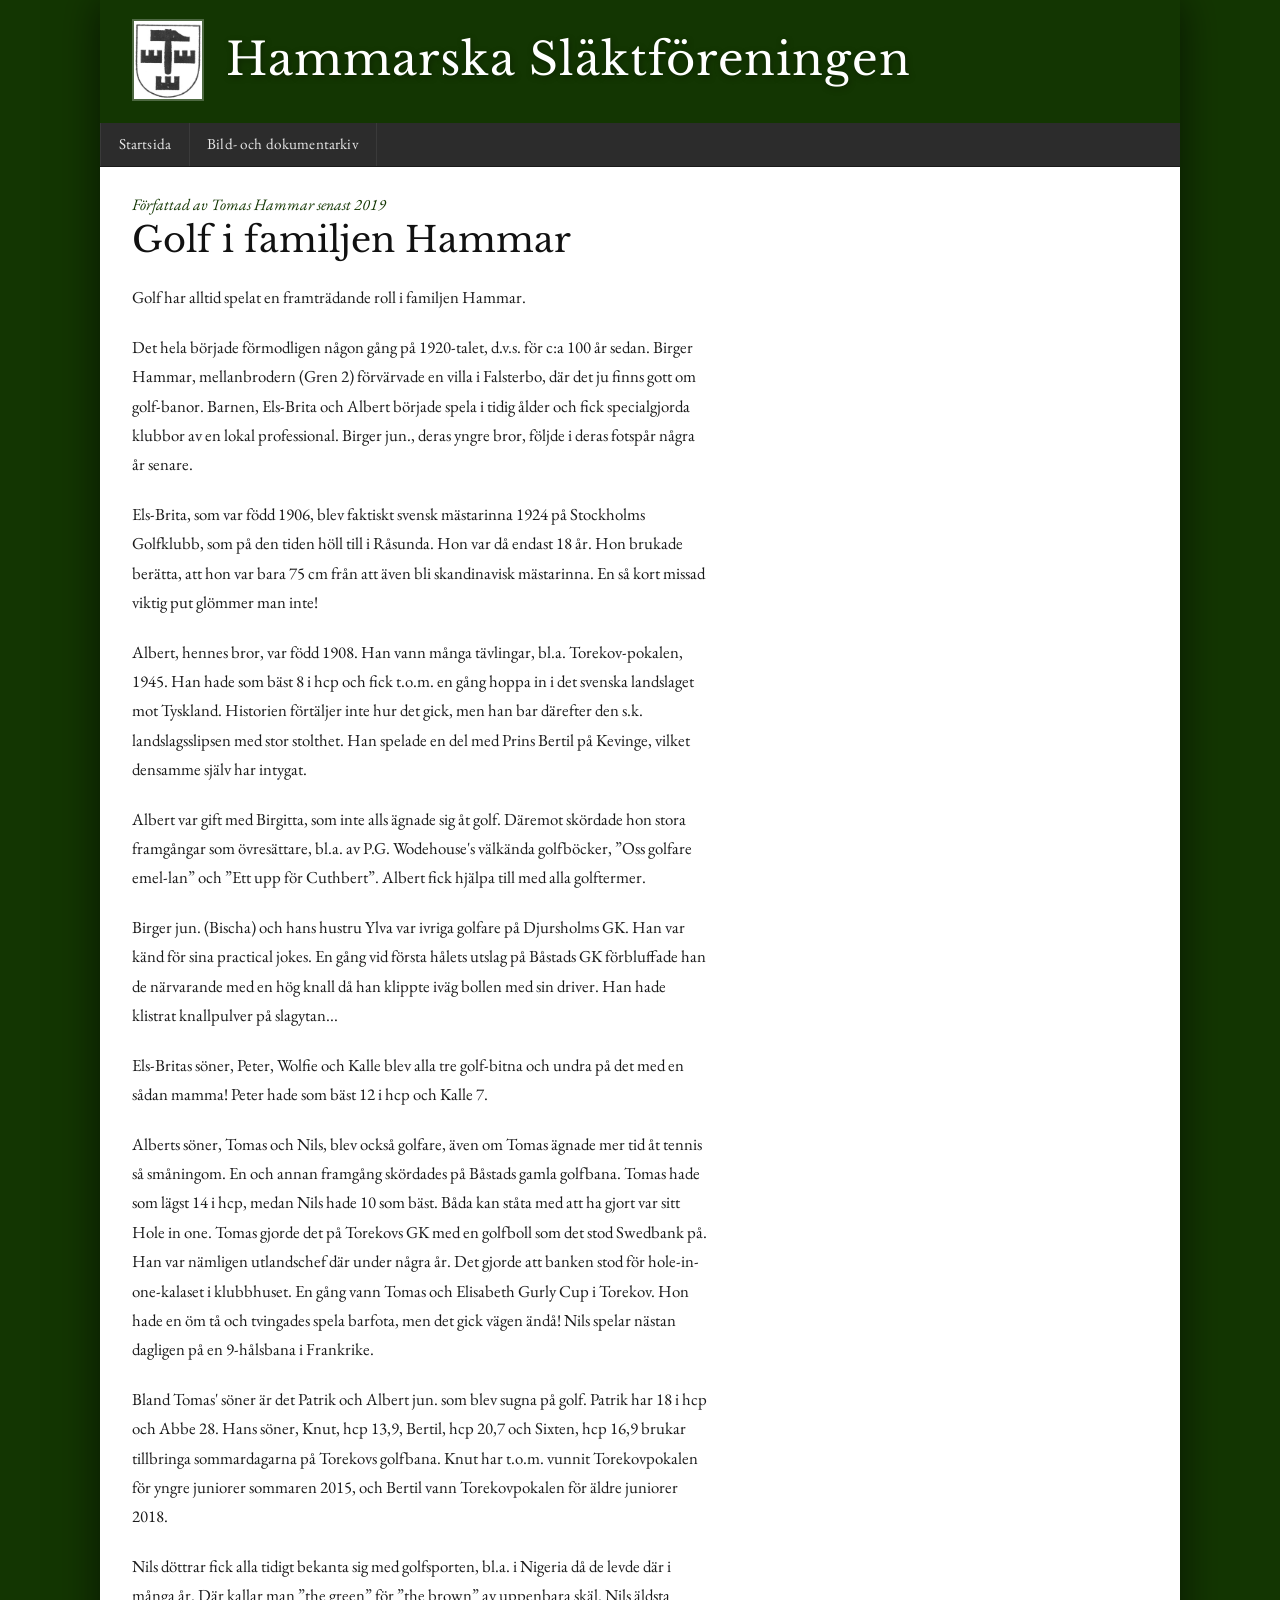
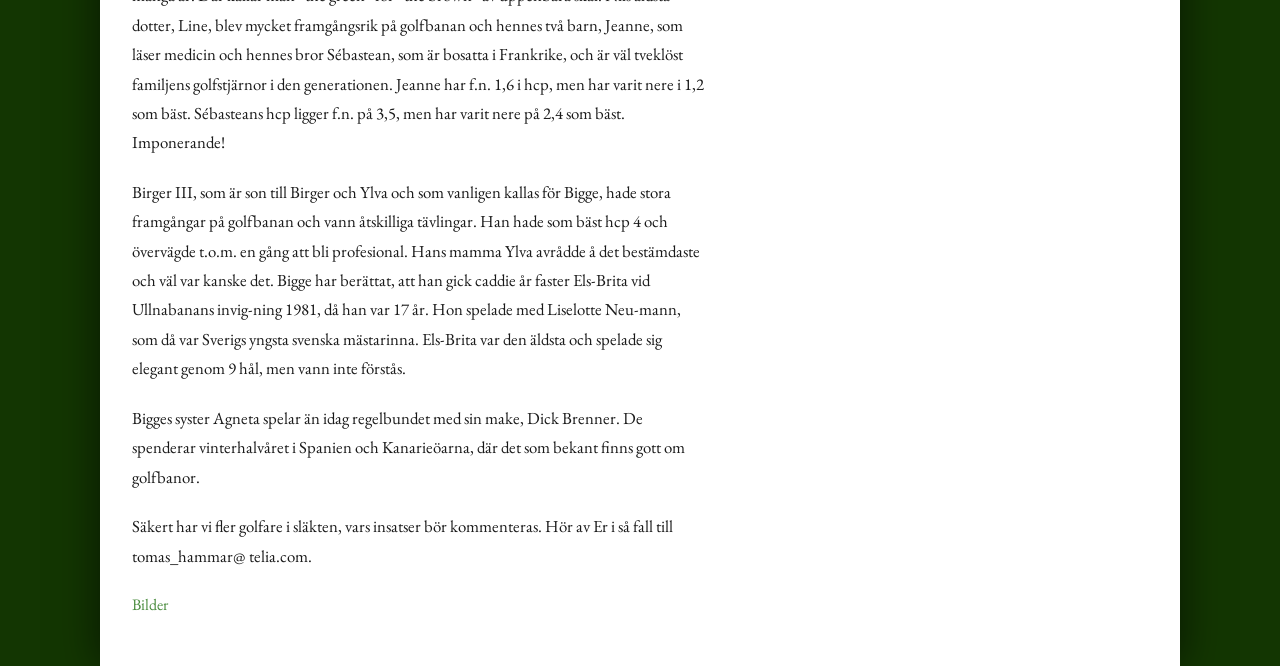
<file: hammar/golf.html>
<html>
<head>
    <title>Golf i familjen Hammar</title>
    <link rel="stylesheet" href="css/style.css">
    <link rel="apple-touch-icon" sizes="180x180" href="/apple-touch-icon.png">
    <link rel="icon" type="image/png" sizes="32x32" href="/favicon-32x32.png">
    <link rel="icon" type="image/png" sizes="16x16" href="/favicon-16x16.png">
    <link rel="manifest" href="/site.webmanifest">
</head>
<body>
    <div class="site-wrapper">
    <script id="replace_with_navbar" src="js/nav.js"></script>
    <main class="site-content article-body"><i>Författad av Tomas Hammar senast 2019</i>
    <h1 class="page-title">Golf i familjen Hammar</h1>
    <p>Golf har alltid spelat en framträdande roll i familjen Hammar.</p>
    <p>Det hela började förmodligen någon gång på 1920-talet, d.v.s. för c:a 100 år sedan. Birger Hammar, mellanbrodern (Gren 2) förvärvade en villa i Falsterbo, där det ju finns gott om golf-banor. Barnen, Els-Brita och Albert började spela i tidig ålder och fick specialgjorda klubbor av en lokal professional. Birger jun., deras yngre bror, följde i deras fotspår några år senare.</p>
    <p>Els-Brita, som var född 1906, blev faktiskt svensk mästarinna 1924 på Stockholms Golfklubb, som på den tiden höll till i Råsunda. Hon var då endast 18 år. Hon brukade berätta, att hon var bara 75 cm från att även bli skandinavisk mästarinna. En så kort missad viktig put glömmer man inte!</p>
    <p>Albert, hennes bror, var född 1908. Han vann många tävlingar, bl.a. Torekov-pokalen, 1945. Han hade som bäst 8 i hcp och fick t.o.m. en gång hoppa in i det svenska landslaget mot Tyskland. Historien förtäljer inte hur det gick, men han bar därefter den s.k. landslagsslipsen med stor stolthet. Han spelade en del med Prins Bertil på Kevinge, vilket densamme själv har intygat.</p>
    <p>Albert var gift med Birgitta, som inte alls ägnade sig åt golf. Däremot skördade hon stora framgångar som övresättare, bl.a. av P.G. Wodehouse's välkända golfböcker, ”Oss golfare emel-lan” och ”Ett upp för Cuthbert”.  Albert fick hjälpa till med alla golftermer.</p>
    <p>Birger jun. (Bischa) och hans hustru Ylva var ivriga golfare på Djursholms GK. Han var känd för sina practical jokes. En gång vid första hålets utslag på Båstads GK förbluffade han de närvarande med en hög knall då han klippte iväg bollen med sin driver. Han hade klistrat knallpulver på slagytan...</p>
    <p>Els-Britas söner, Peter, Wolfie och Kalle blev alla tre golf-bitna och undra på det med en sådan mamma! Peter hade som bäst 12 i hcp och Kalle 7.</p>
    <p>Alberts söner, Tomas och Nils, blev också golfare, även om Tomas ägnade mer tid åt tennis så småningom. En och annan framgång skördades på Båstads gamla golfbana. Tomas hade som lägst 14 i hcp, medan Nils hade 10 som bäst. Båda kan ståta med att ha gjort var sitt Hole in one. Tomas gjorde det på Torekovs GK med en golfboll som det stod Swedbank på. Han var nämligen utlandschef där under några år. Det gjorde att banken stod för hole-in-one-kalaset i klubbhuset. En gång vann Tomas och Elisabeth Gurly Cup i Torekov. Hon hade en öm tå och tvingades spela barfota, men det gick vägen ändå! Nils spelar nästan dagligen på en 9-hålsbana i Frankrike.</p>
    <p>Bland Tomas' söner är det Patrik och Albert jun. som blev sugna på golf. Patrik har 18 i hcp och Abbe 28. Hans söner, Knut, hcp 13,9, Bertil, hcp 20,7 och Sixten, hcp 16,9 brukar tillbringa sommardagarna på Torekovs golfbana. Knut har t.o.m. vunnit Torekovpokalen för yngre juniorer sommaren 2015, och Bertil vann Torekovpokalen för äldre juniorer 2018.</p>
    <p>Nils döttrar fick alla tidigt bekanta sig med golfsporten, bl.a. i Nigeria då de levde där i många år. Där kallar man ”the green” för ”the brown” av uppenbara skäl. Nils äldsta dotter, Line, blev mycket framgångsrik på golfbanan och hennes två barn, Jeanne, som läser medicin och hennes bror Sébastean, som är bosatta i Frankrike, och är väl tveklöst familjens golfstjärnor i den generationen. Jeanne har f.n. 1,6 i hcp, men har varit nere i 1,2 som bäst. Sébasteans hcp ligger f.n. på 3,5, men har varit nere på 2,4 som bäst. Imponerande!</p>
    <p>Birger III, som är son till Birger och Ylva och som vanligen kallas för Bigge, hade stora framgångar på golfbanan och vann åtskilliga tävlingar. Han hade som bäst hcp 4 och övervägde t.o.m. en gång att bli profesional. Hans mamma Ylva avrådde å det bestämdaste och väl var kanske det. Bigge har berättat, att han gick caddie år faster Els-Brita vid Ullnabanans invig-ning 1981, då han var 17 år. Hon spelade med Liselotte Neu-mann, som då var Sverigs yngsta svenska mästarinna. Els-Brita var den äldsta och spelade sig elegant genom 9 hål, men vann inte förstås.</p>
    <p>Bigges syster Agneta spelar än idag regelbundet med sin make, Dick Brenner. De spenderar vinterhalvåret i Spanien och Kanarieöarna, där det som bekant finns gott om golfbanor.</p>
    <p>Säkert har vi fler golfare i släkten, vars insatser bör kommenteras. Hör av Er i så fall till tomas_hammar@ telia.com. </p>

    <a href="Bild- och dokumentarkiv/Golf/">Bilder</a>
    </main>
  </div>
</body>
</html>
</file>
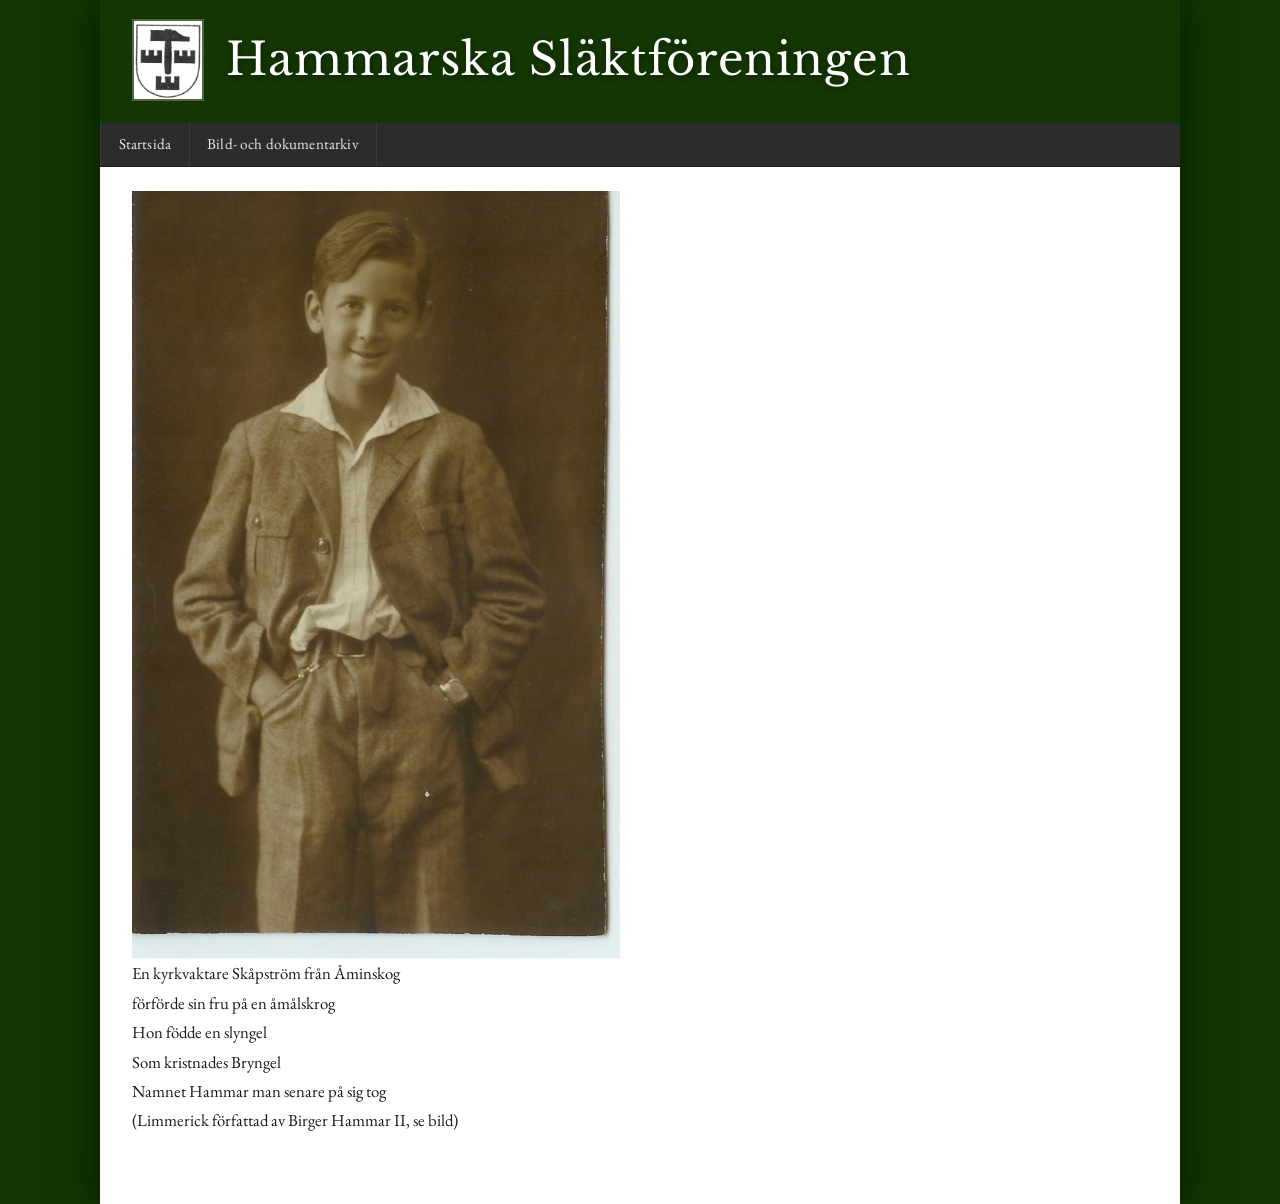
<file: hammar/limerick.html>
<html>
<head>
    <title>Bischas Hammarlimerick</title>
    <link rel="stylesheet" href="css/style.css">
    <link rel="apple-touch-icon" sizes="180x180" href="/apple-touch-icon.png">
    <link rel="icon" type="image/png" sizes="32x32" href="/favicon-32x32.png">
    <link rel="icon" type="image/png" sizes="16x16" href="/favicon-16x16.png">
    <link rel="manifest" href="/site.webmanifest">
</head>
<body>
  <div class="site-wrapper">
    <script id="replace_with_navbar" src="js/nav.js"></script>
    <main class="site-content article-body"><img src="images/birger2.jpg">
    <p>
        En kyrkvaktare Skåpström från Åminskog <br>
        förförde sin fru på en åmålskrog <br>
        Hon födde en slyngel <br>
        Som kristnades Bryngel <br>
        Namnet Hammar man senare på sig tog <br>
        (Limmerick författad av Birger Hammar II, se bild)
    </p>
    </main>
  </div>
</body>
</html>
</file>
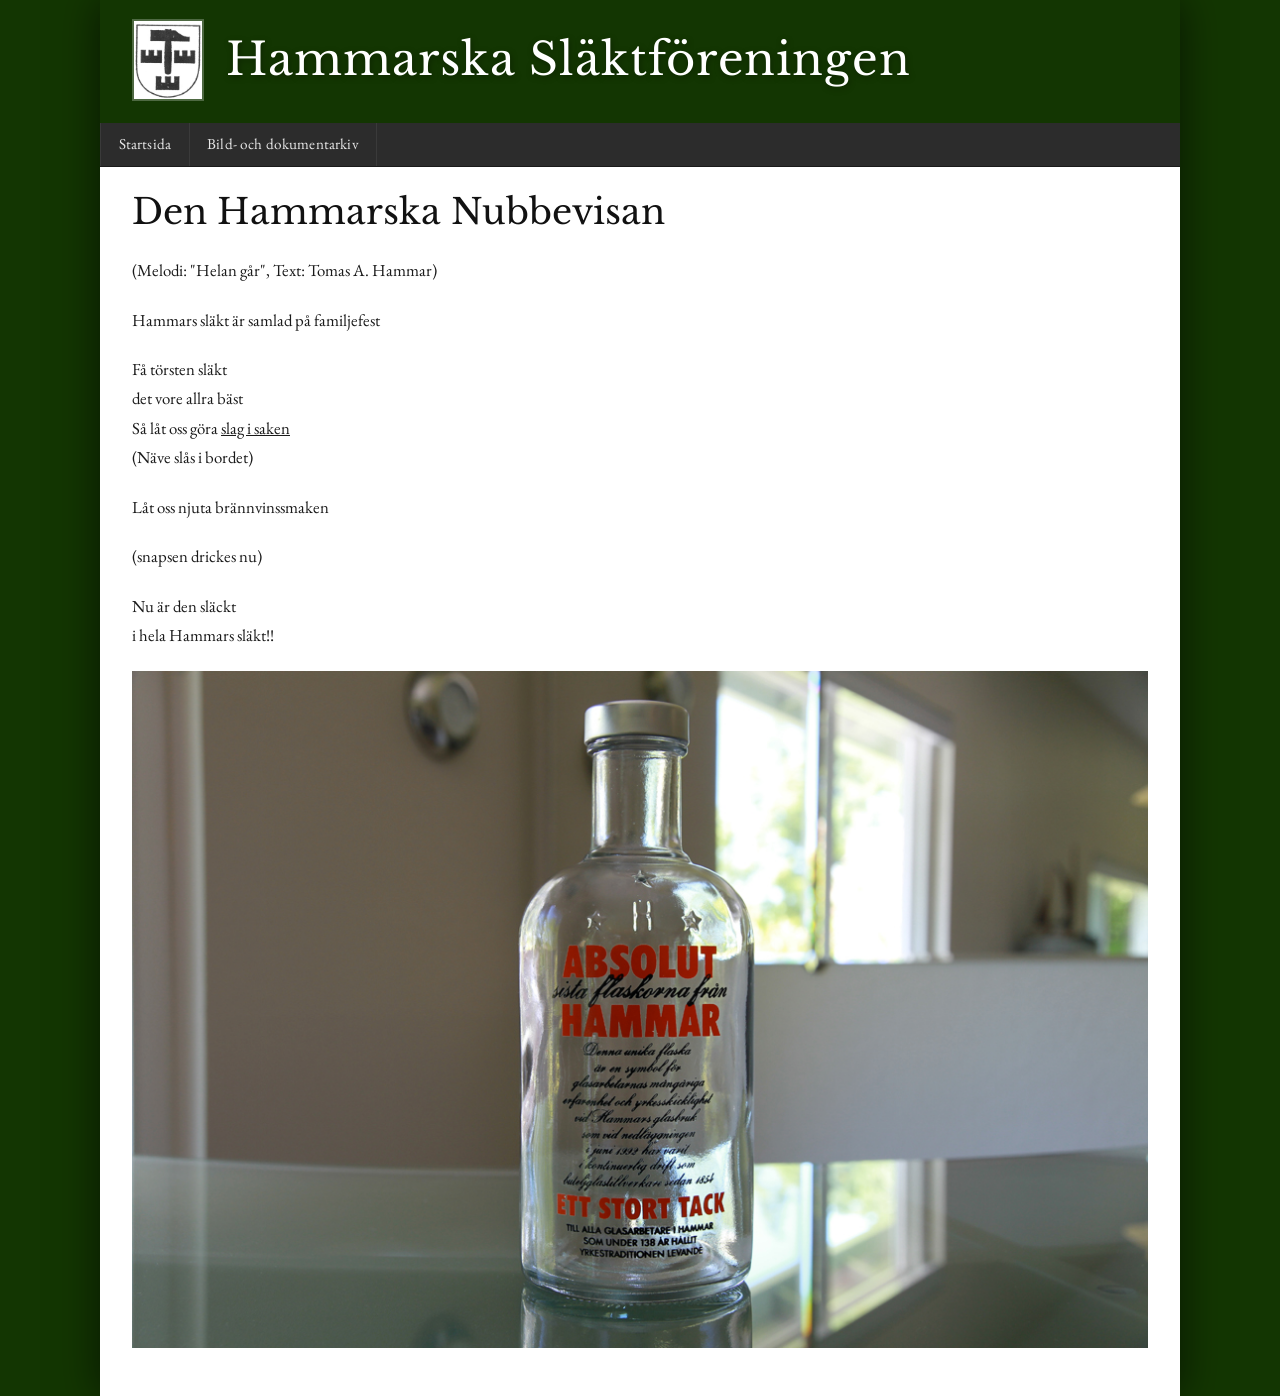
<file: hammar/nubbevisan.html>
<html>
<head>
    <title>Hammarska Nubbevisan</title>
    <link rel="stylesheet" href="css/style.css">
    <link rel="apple-touch-icon" sizes="180x180" href="/apple-touch-icon.png">
    <link rel="icon" type="image/png" sizes="32x32" href="/favicon-32x32.png">
    <link rel="icon" type="image/png" sizes="16x16" href="/favicon-16x16.png">
    <link rel="manifest" href="/site.webmanifest">
</head>
<body>
  <div class="site-wrapper">
    <script id="replace_with_navbar" src="js/nav.js"></script>
    <main class="site-content article-body">
      <h1 class="page-title">Den Hammarska Nubbevisan</h1>
      <p>(Melodi: "Helan går", Text: Tomas A. Hammar)</p>
      <p>Hammars släkt är samlad på familjefest </p>
      <p>Få törsten släkt <br>det vore allra bäst <br>Så låt oss göra <u>slag i saken</u> <br>(Näve slås i bordet)</p>
      <p>Låt oss njuta brännvinssmaken</p>
      <p>(snapsen drickes nu)</p>
      <p>Nu är den släckt <br>i hela Hammars släkt!!</p>
      <img src="images/absolut.jpg">
    </main>
  </div>
</body>
</html>
</file>
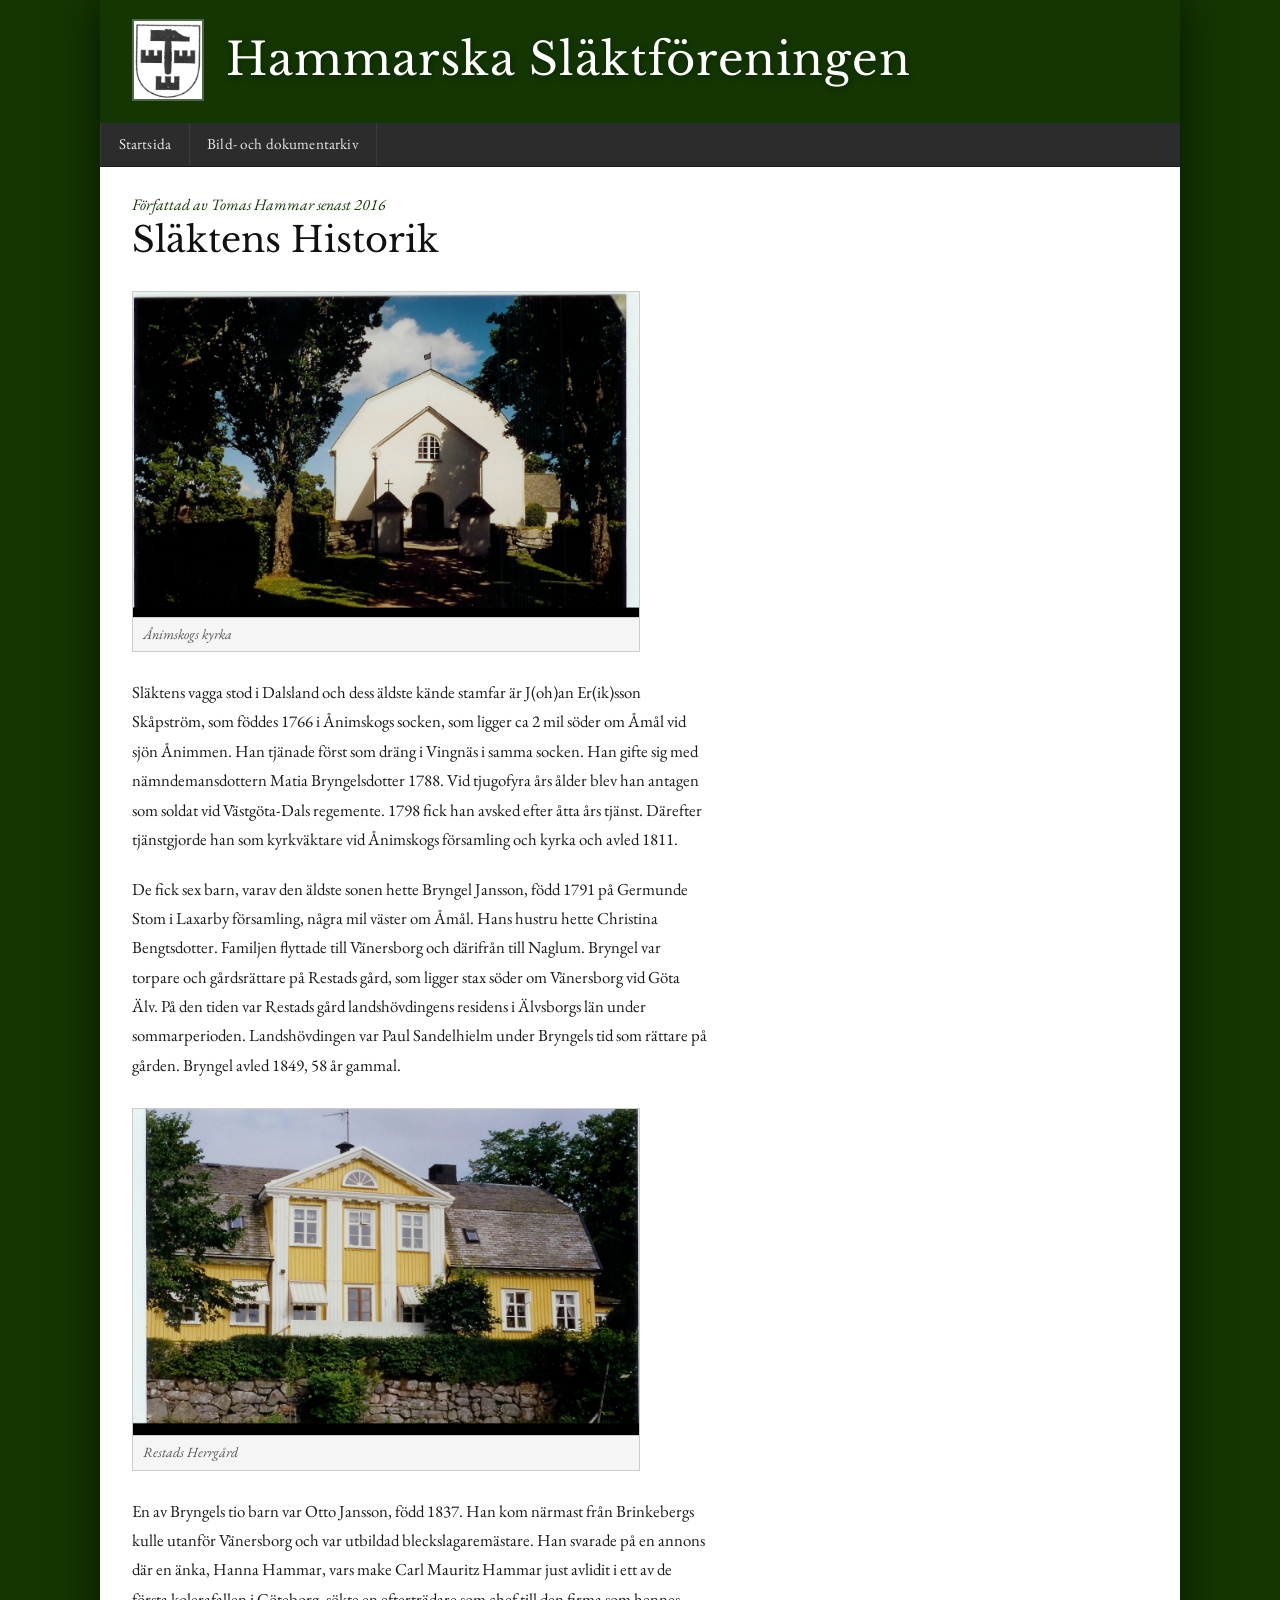
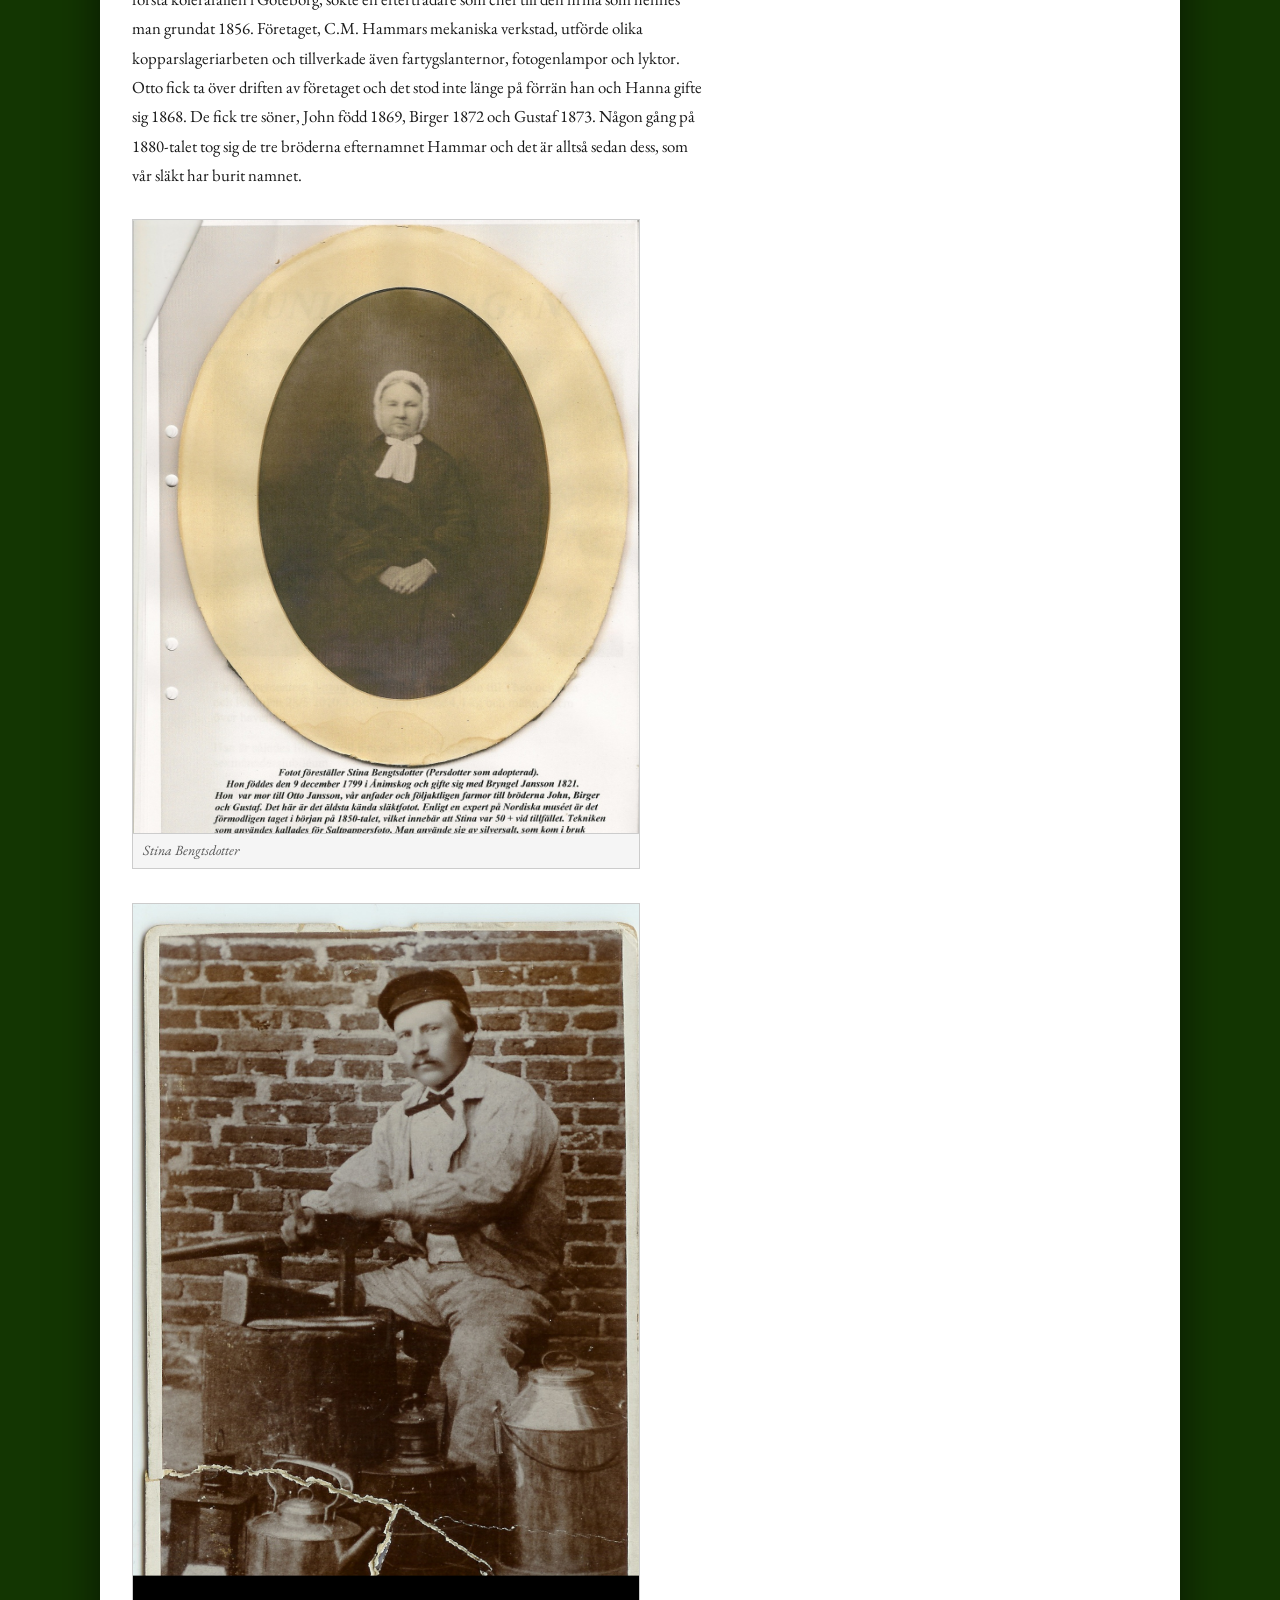
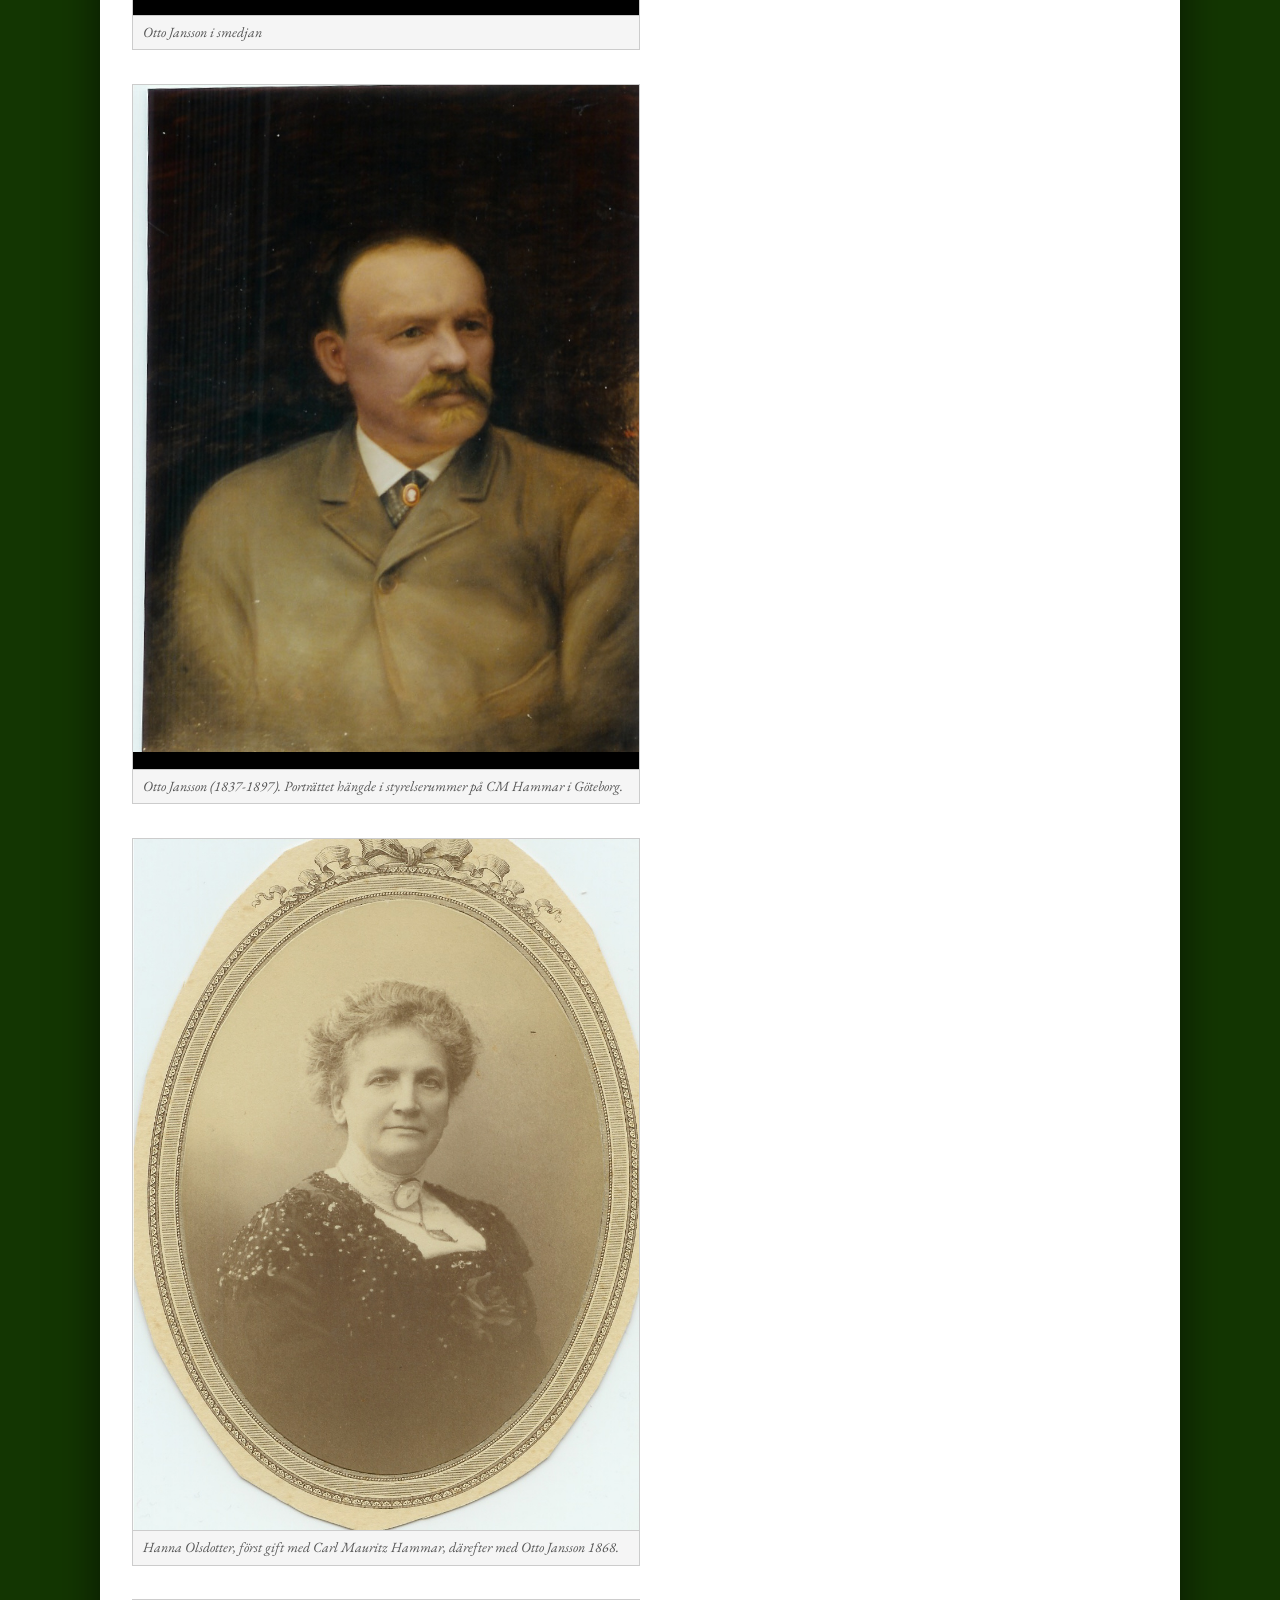
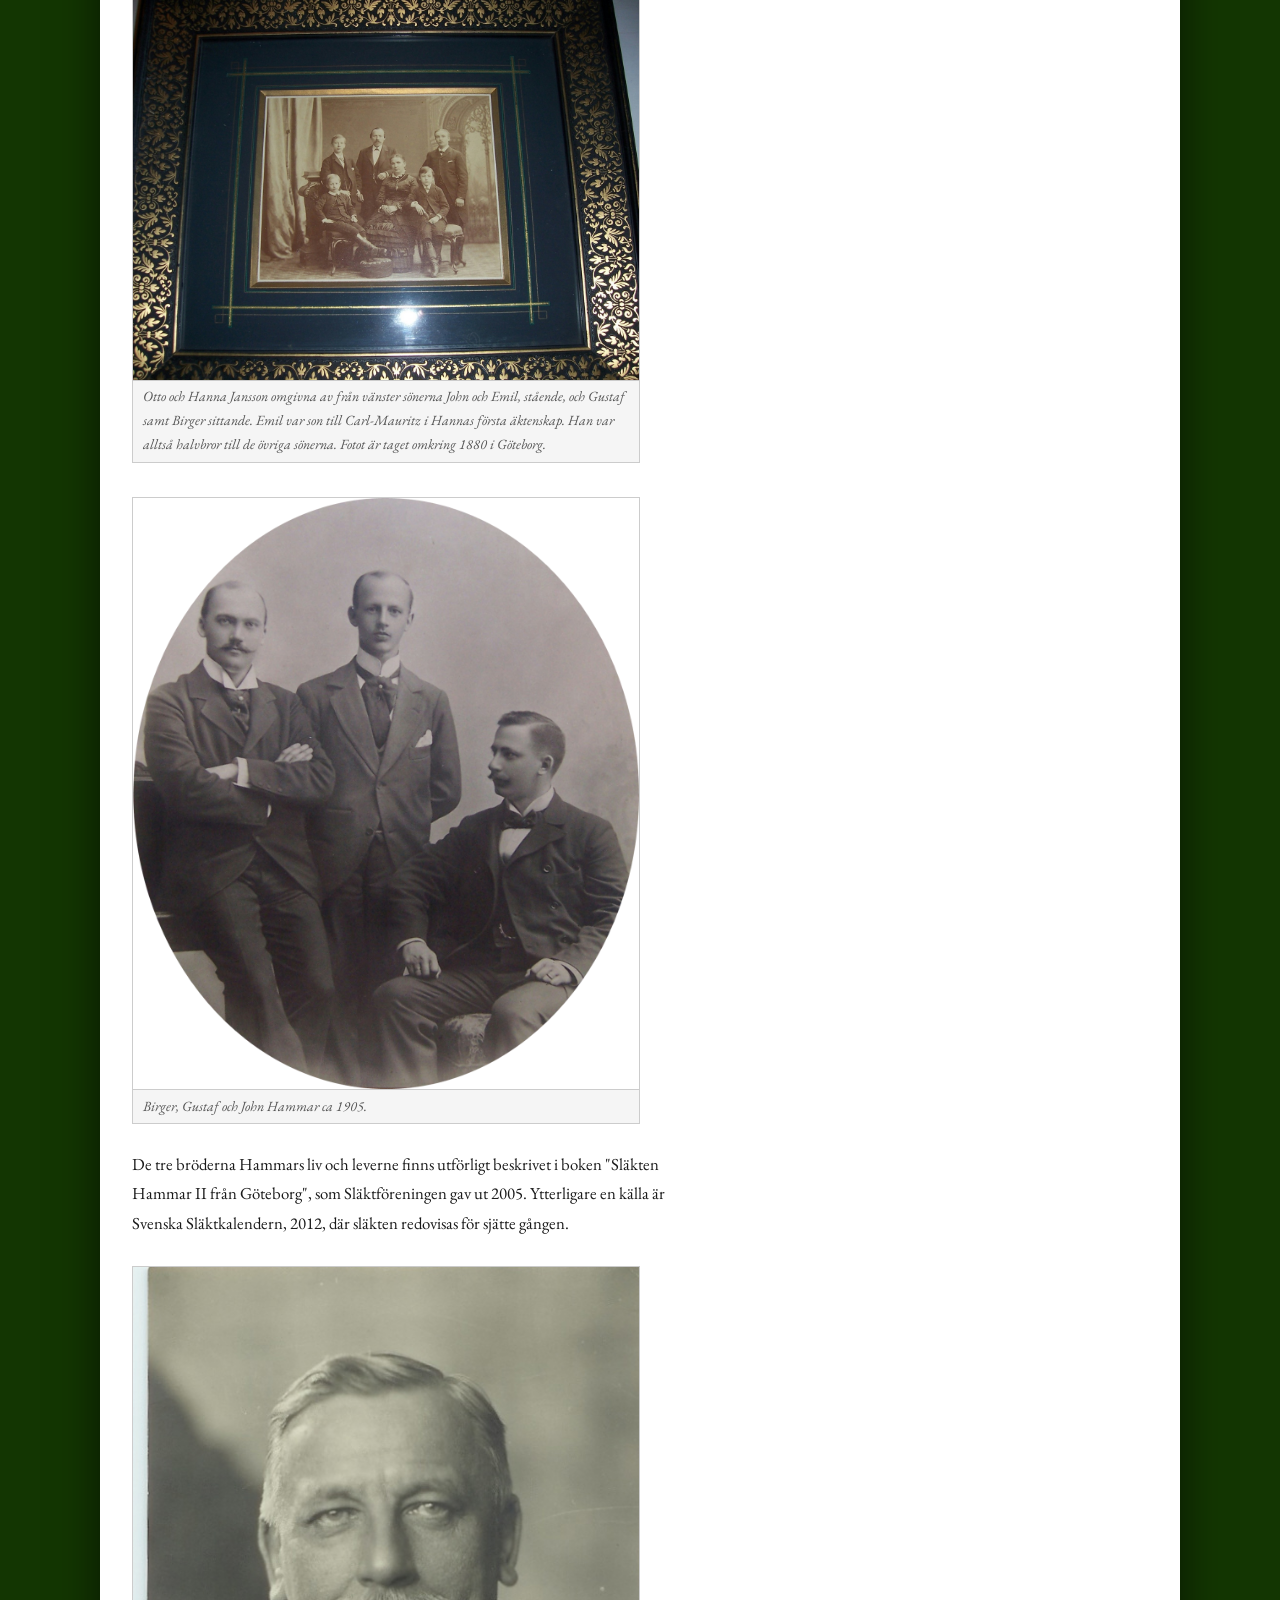
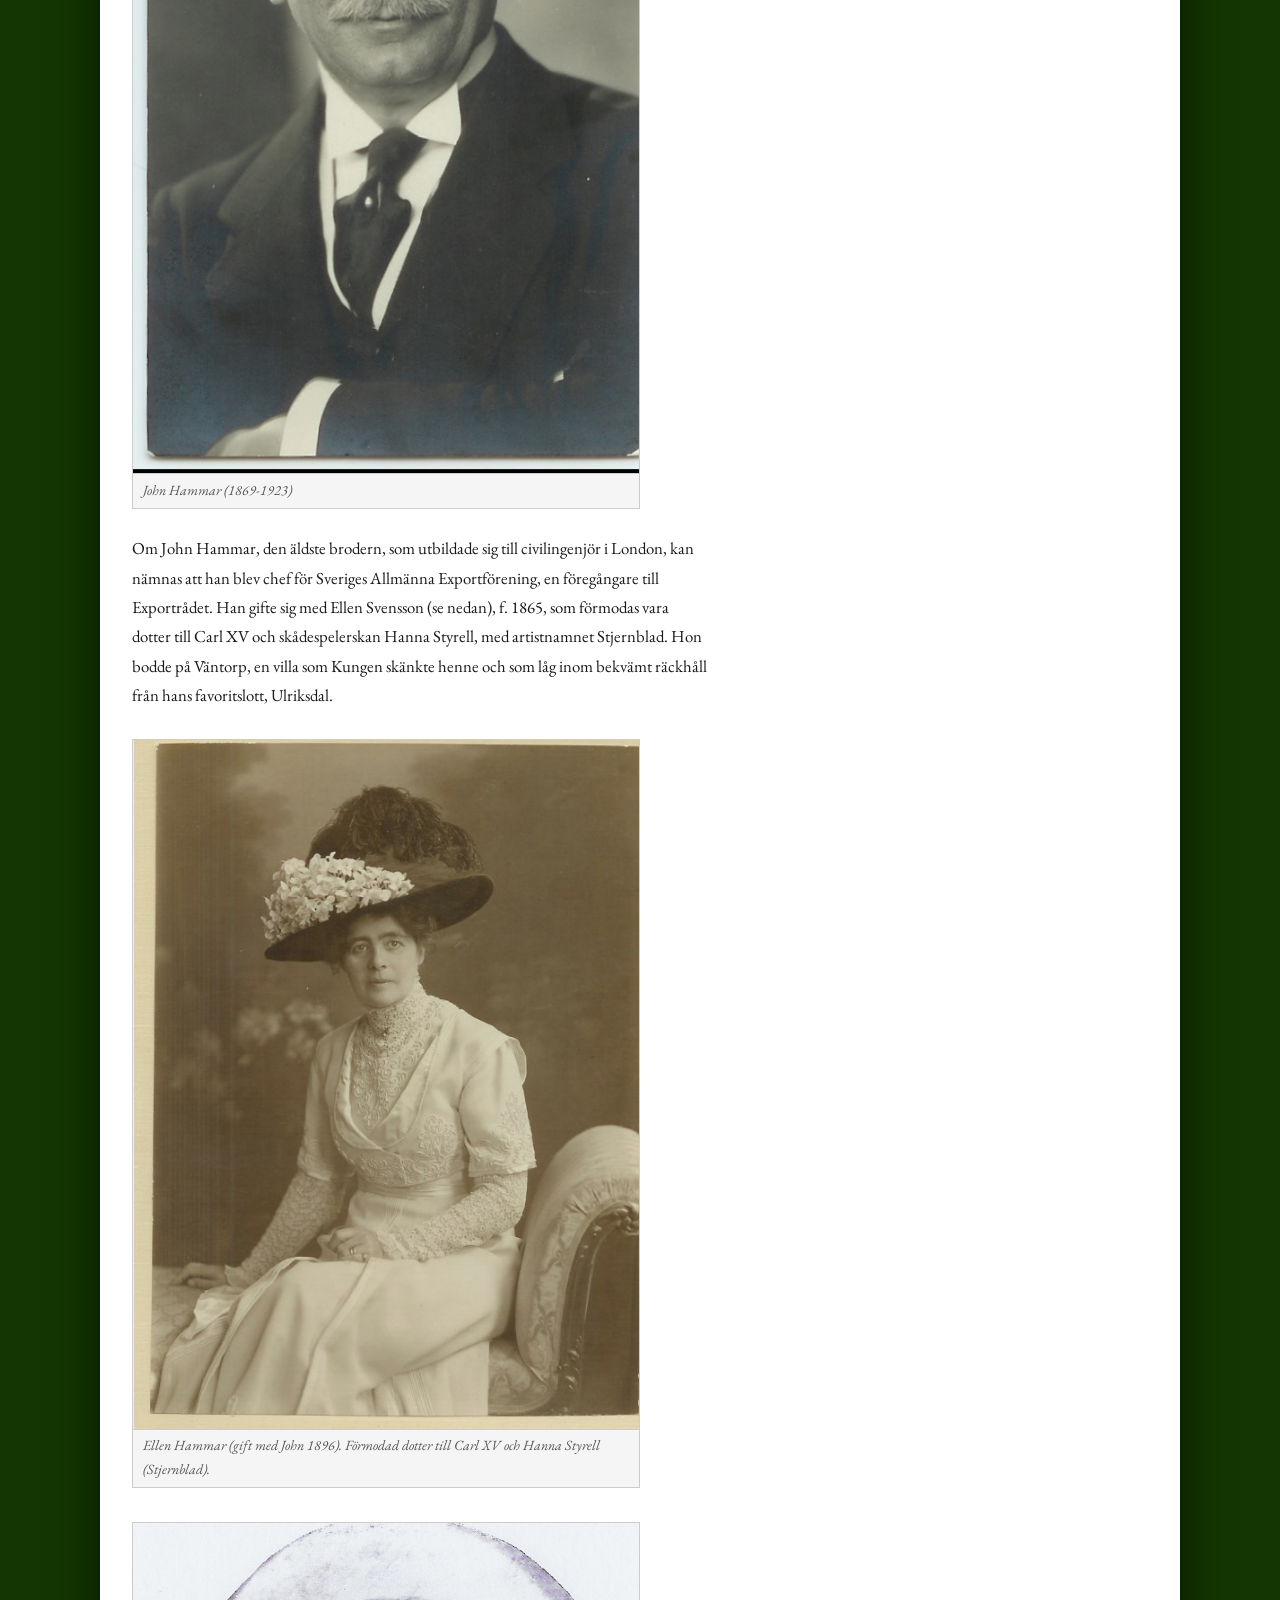
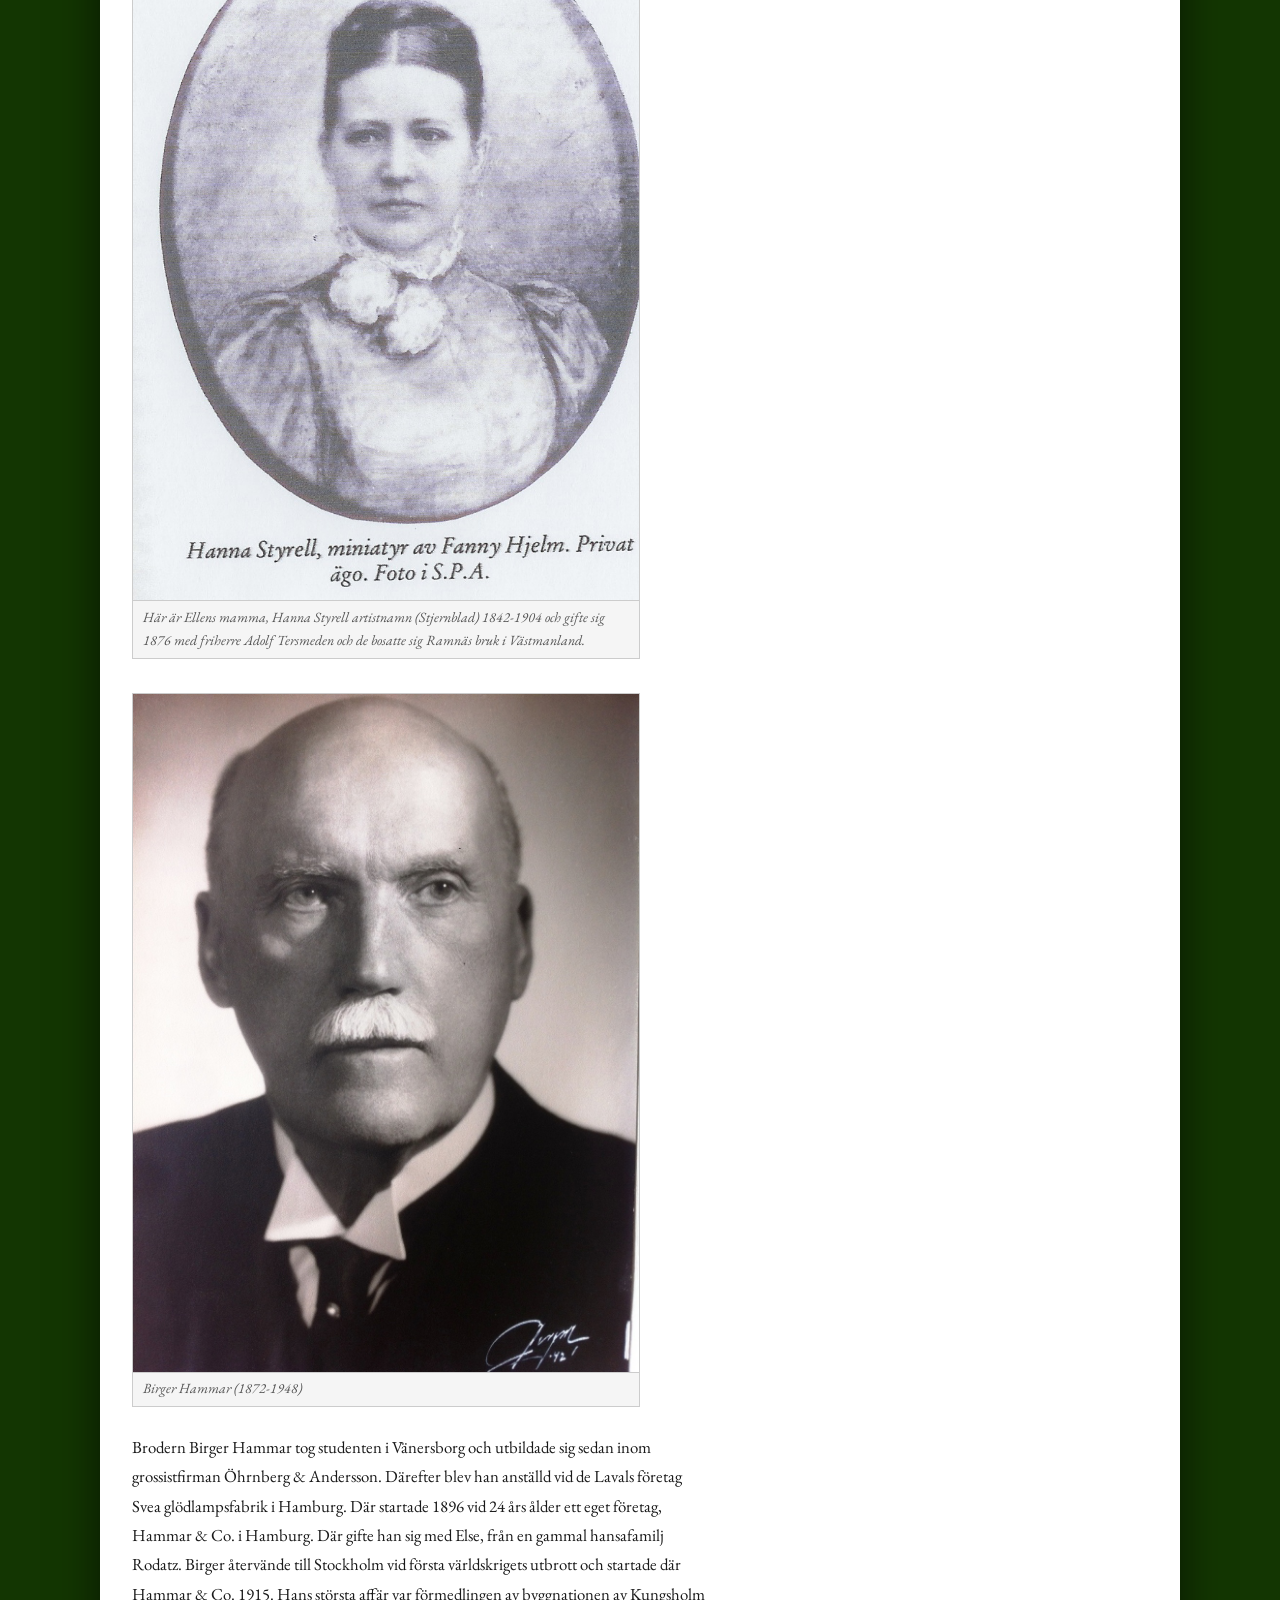
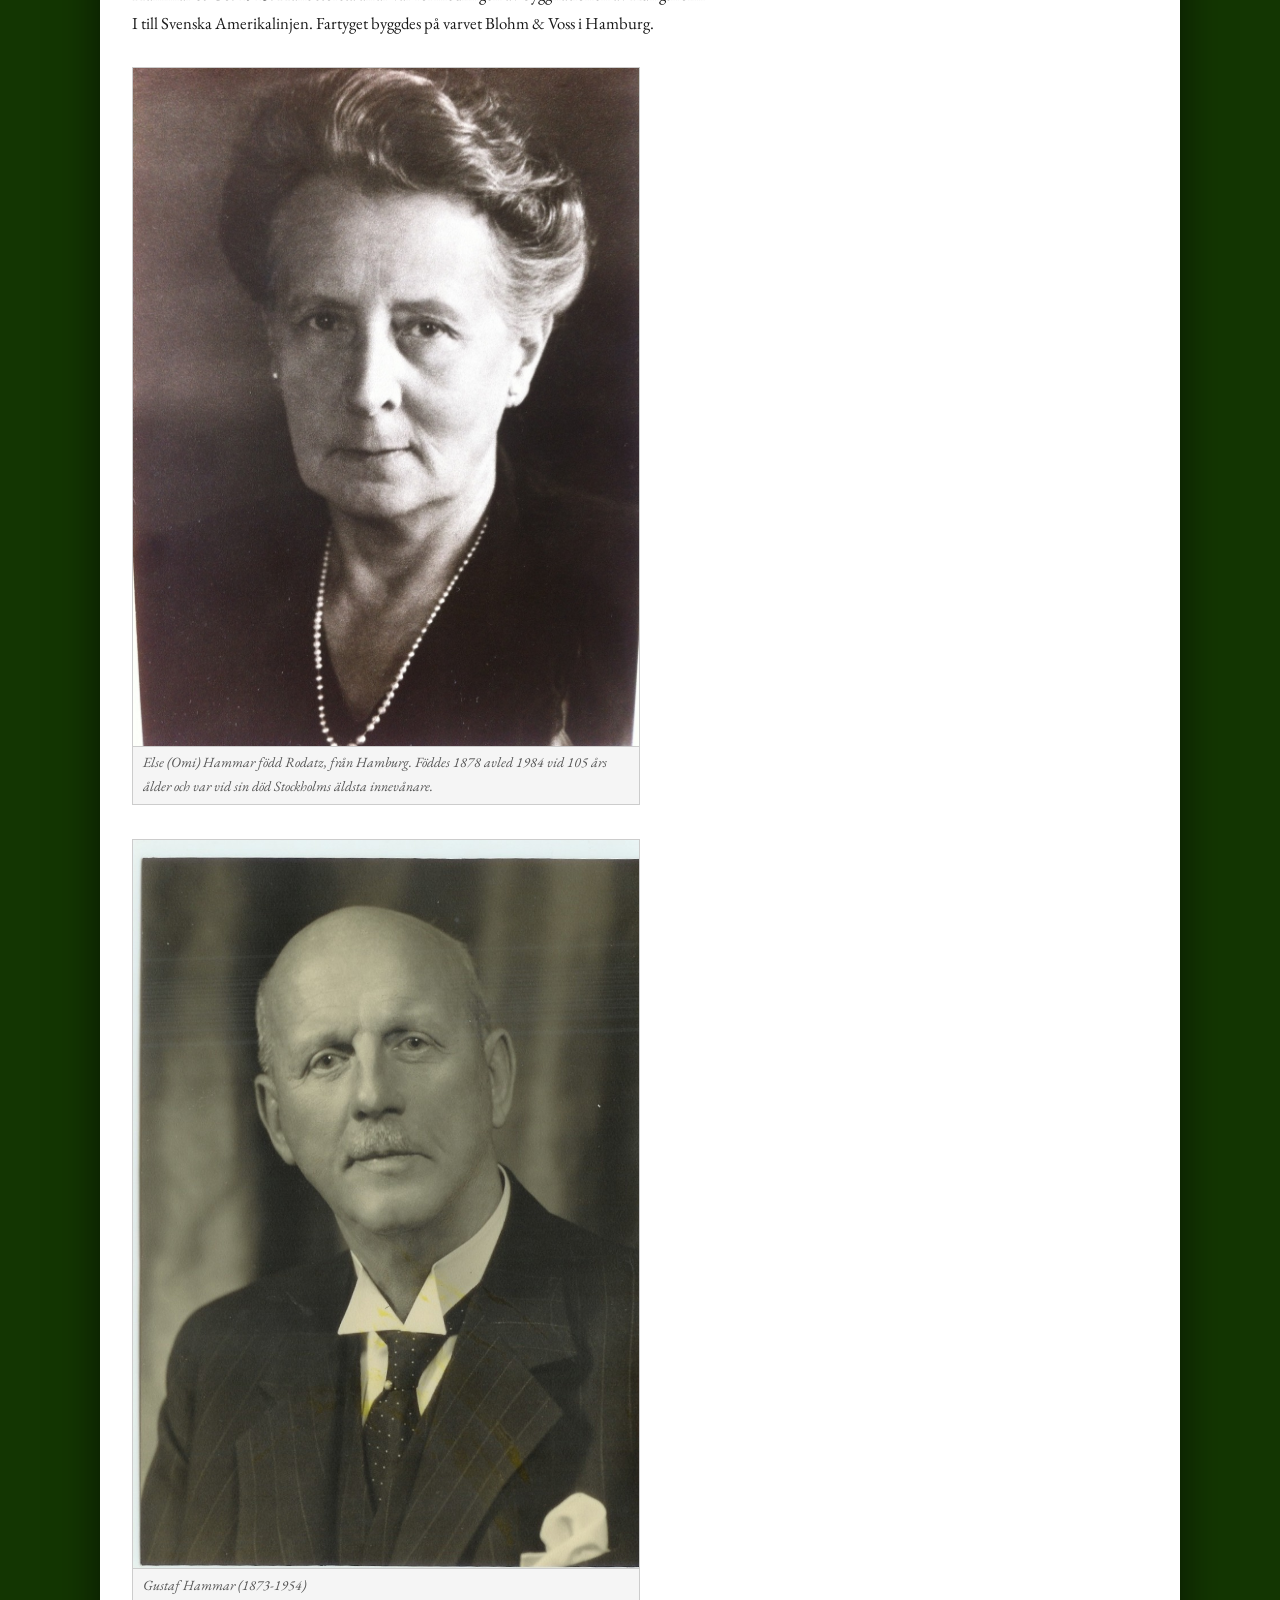
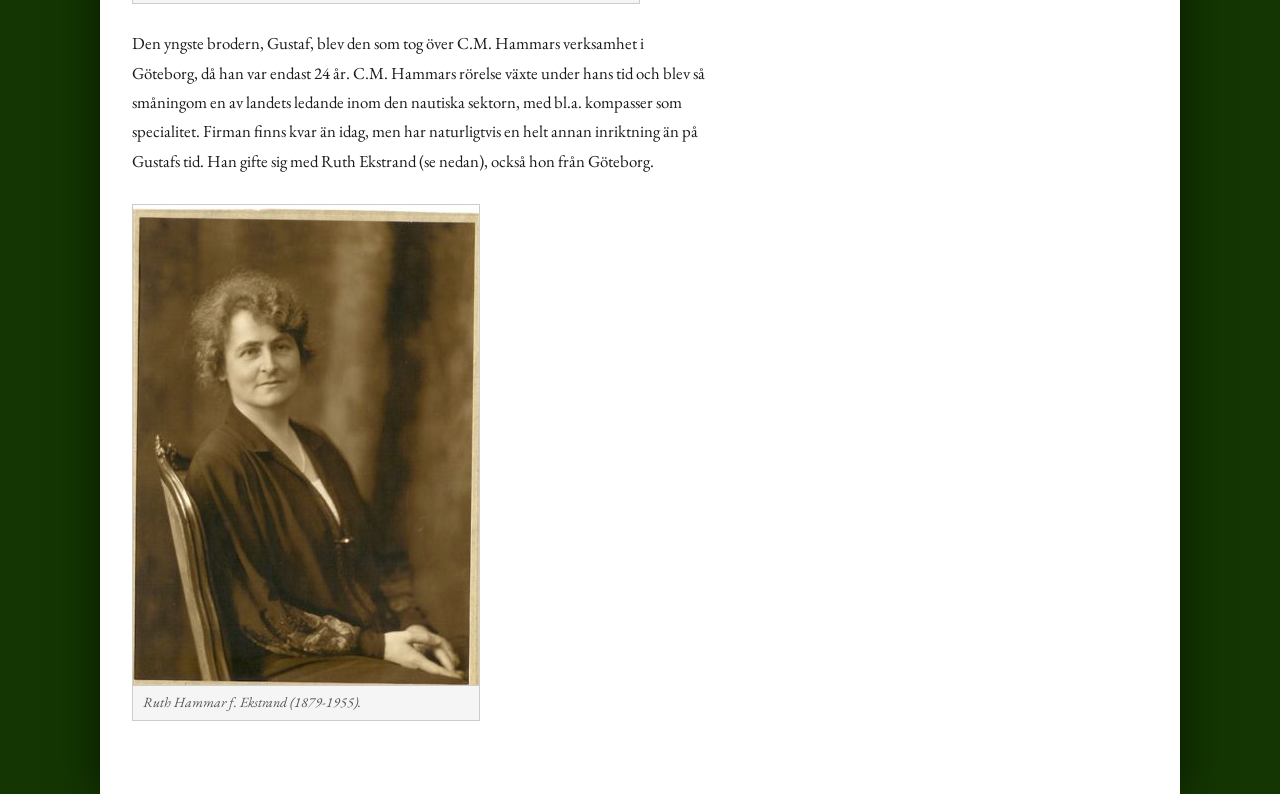
<file: hammar/släktens historik.html>
<html>
<head>
    <title>Släktens Historik</title>
    <link rel="stylesheet" href="css/style.css">
    <link rel="apple-touch-icon" sizes="180x180" href="/apple-touch-icon.png">
    <link rel="icon" type="image/png" sizes="32x32" href="/favicon-32x32.png">
    <link rel="icon" type="image/png" sizes="16x16" href="/favicon-16x16.png">
    <link rel="manifest" href="/site.webmanifest">
</head>
<body>
  <div class="site-wrapper">
    <script id="replace_with_navbar" src="js/nav.js"></script>
    <main class="site-content article-body"><i>Författad av Tomas Hammar senast 2016</i>
    <h1 class="page-title">Släktens Historik</h1>
    <figure class="article-figure">
        <img src="images/ånimskog.jpg" alt="Ånimskogs kyrka" style="width:100%;height:auto;">
        <figcaption>Ånimskogs kyrka</figcaption>
    </figure>

    <p>Släktens vagga stod i Dalsland och dess äldste kände stamfar är J(oh)an Er(ik)sson Skåpström, som föddes 1766 i Ånimskogs socken, som ligger ca 2 mil söder om Åmål vid sjön Ånimmen. Han tjänade först som dräng i Vingnäs i samma socken. Han gifte sig med nämndemansdottern Matia Bryngelsdotter 1788. Vid tjugofyra års ålder blev han antagen som soldat vid Västgöta-Dals regemente. 1798 fick han avsked efter åtta års tjänst. Därefter tjänstgjorde han som kyrkväktare vid Ånimskogs församling och kyrka och avled 1811.</p>
    <p>De fick sex barn, varav den äldste sonen hette Bryngel Jansson, född 1791 på Germunde Stom i Laxarby församling, några mil väster om Åmål. Hans hustru hette Christina Bengtsdotter. Familjen flyttade till Vänersborg och därifrån till Naglum. Bryngel var torpare och gårdsrättare på Restads gård, som ligger stax söder om Vänersborg vid Göta Älv. På den tiden var Restads gård landshövdingens residens i Älvsborgs län under sommarperioden. Landshövdingen var Paul Sandelhielm under Bryngels tid som rättare på gården. Bryngel avled 1849, 58 år gammal.</p>

    <figure class="article-figure">
        <img src="images/restad.jpg" alt="Restads Herrgård">
        <figcaption>Restads Herrgård</figcaption>
    </figure>

    <p>En av Bryngels tio barn var Otto Jansson, född 1837. Han kom närmast från Brinkebergs kulle utanför Vänersborg och var utbildad bleckslagaremästare. Han svarade på en annons där en änka, Hanna Hammar, vars make Carl Mauritz Hammar just avlidit i ett av de första kolerafallen i Göteborg, sökte en efterträdare som chef till den firma som hennes man grundat 1856. Företaget, C.M. Hammars mekaniska verkstad, utförde olika kopparslageriarbeten och tillverkade även fartygslanternor, fotogenlampor och lyktor. Otto fick ta över driften av företaget och det stod inte länge på förrän han och Hanna gifte sig 1868. De fick tre söner, John född 1869, Birger 1872 och Gustaf 1873. Någon gång på 1880-talet tog sig de tre bröderna efternamnet Hammar och det är alltså sedan dess, som vår släkt har burit namnet.</p>

    <figure class="article-figure">
        <img src="images/stina.jpg" alt="Stina Bengtsdotter">
        <figcaption>Stina Bengtsdotter</figcaption>
    </figure>
    <figure class="article-figure">
        <img src="images/otto-smed.jpg" alt="Otto Jansson i smedjan">
        <figcaption>Otto Jansson i smedjan</figcaption>
    </figure>
    <figure class="article-figure">
        <img src="images/otto.jpg" alt="Otto Jansson">
        <figcaption>Otto Jansson (1837-1897). Porträttet hängde i styrelserummer på CM Hammar i Göteborg.</figcaption>
    </figure>
    <figure class="article-figure">
        <img src="images/hanna.jpg" alt="Hanna Olsdotter">
        <figcaption>Hanna Olsdotter, först gift med Carl Mauritz Hammar, därefter med Otto Jansson 1868.</figcaption>
    </figure>
    <figure class="article-figure">
        <img src="images/ottohanna.jpg" alt="Otto och Hanna Jansson omgivna av från vänster sönerna John och Emil, stående, och Gustaf samt Birger sittande">
        <figcaption>Otto och Hanna Jansson omgivna av från vänster sönerna John och Emil, stående, och Gustaf samt Birger sittande. Emil var son till Carl-Mauritz i Hannas första äktenskap. Han var alltså halvbror till de övriga sönerna. Fotot är taget omkring 1880 i Göteborg.</figcaption>
    </figure>
    <figure class="article-figure">
        <img src="images/birgergustafjohn.png" alt="Birger, Gustaf och John Hammar">
        <figcaption>Birger, Gustaf och John Hammar ca 1905.</figcaption>
    </figure>

    <p>De tre bröderna Hammars liv och leverne finns utförligt beskrivet i boken "Släkten Hammar II från Göteborg", som Släktföreningen gav ut 2005. Ytterligare en källa är Svenska Släktkalendern, 2012, där släkten redovisas för sjätte gången.</p>
    
    <figure class="article-figure">
        <img src="images/john.jpg" alt="John Hammar">
        <figcaption>John Hammar (1869-1923)</figcaption>
    </figure>
    <p>Om John Hammar, den äldste brodern, som utbildade sig till civilingenjör i London, kan nämnas att han blev chef för Sveriges Allmänna Exportförening, en föregångare till Exportrådet. Han gifte sig med Ellen Svensson (se nedan), f. 1865, som förmodas vara dotter till Carl XV och skådespelerskan Hanna Styrell, med artistnamnet Stjernblad. Hon bodde på Väntorp, en villa som Kungen skänkte henne och som låg inom bekvämt räckhåll från hans favoritslott, Ulriksdal.</p>

    <figure class="article-figure">
        <img src="images/ellen.jpg" alt="Ellen Hammar">
        <figcaption>Ellen Hammar (gift med John 1896). Förmodad dotter till Carl XV och Hanna Styrell (Stjernblad).</figcaption>
    </figure>
    <figure class="article-figure">
        <img src="images/hannastyrell.jpg" alt="Hanna Styrell">
        <figcaption>Här är Ellens mamma, Hanna Styrell artistnamn (Stjernblad) 1842-1904 och gifte sig 1876 med friherre Adolf Tersmeden och de bosatte sig Ramnäs bruk i Västmanland.</figcaption>
    </figure>

    <figure class="article-figure">
        <img src="images/birger.jpg" alt="Birger Hammar">
        <figcaption>Birger Hammar (1872-1948)</figcaption>
    </figure>
    <p>Brodern Birger Hammar tog studenten i Vänersborg och utbildade sig sedan inom grossistfirman Öhrnberg & Andersson. Därefter blev han anställd vid de Lavals företag Svea glödlampsfabrik i Hamburg. Där startade 1896 vid 24 års ålder ett eget företag, Hammar & Co. i Hamburg. Där gifte han sig med Else, från en gammal hansafamilj Rodatz. Birger återvände till Stockholm vid första världskrigets utbrott och startade där Hammar & Co. 1915. Hans största affär var förmedlingen av byggnationen av Kungsholm I till Svenska Amerikalinjen. Fartyget byggdes på varvet Blohm & Voss i Hamburg.</p>

    <figure class="article-figure">
        <img src="images/else.jpg" alt="Else Rodatz">
        <figcaption>Else (Omi) Hammar född Rodatz, från Hamburg. Föddes 1878 avled 1984 vid 105 års ålder och var vid sin död Stockholms äldsta innevånare.</figcaption>
    </figure>
    <figure class="article-figure">
        <img src="images/gustaf.jpg" alt="Gustaf Hammar">
        <figcaption>Gustaf Hammar (1873-1954)</figcaption>
    </figure>
    <p>Den yngste brodern, Gustaf, blev den som tog över C.M. Hammars verksamhet i Göteborg, då han var endast 24 år. C.M. Hammars rörelse växte under hans tid och blev så småningom en av landets ledande inom den nautiska sektorn, med bl.a. kompasser som specialitet. Firman finns kvar än idag, men har naturligtvis en helt annan inriktning än på Gustafs tid. Han gifte sig med Ruth Ekstrand (se nedan), också hon från Göteborg.</p>
    <figure class="article-figure">
        <img src="images/ruth.jpg" alt="Ruth Ekstrand">
        <figcaption>Ruth Hammar f. Ekstrand (1879-1955).</figcaption>
    </figure>
    </main>
  </div>
</body>
</html>
</file>
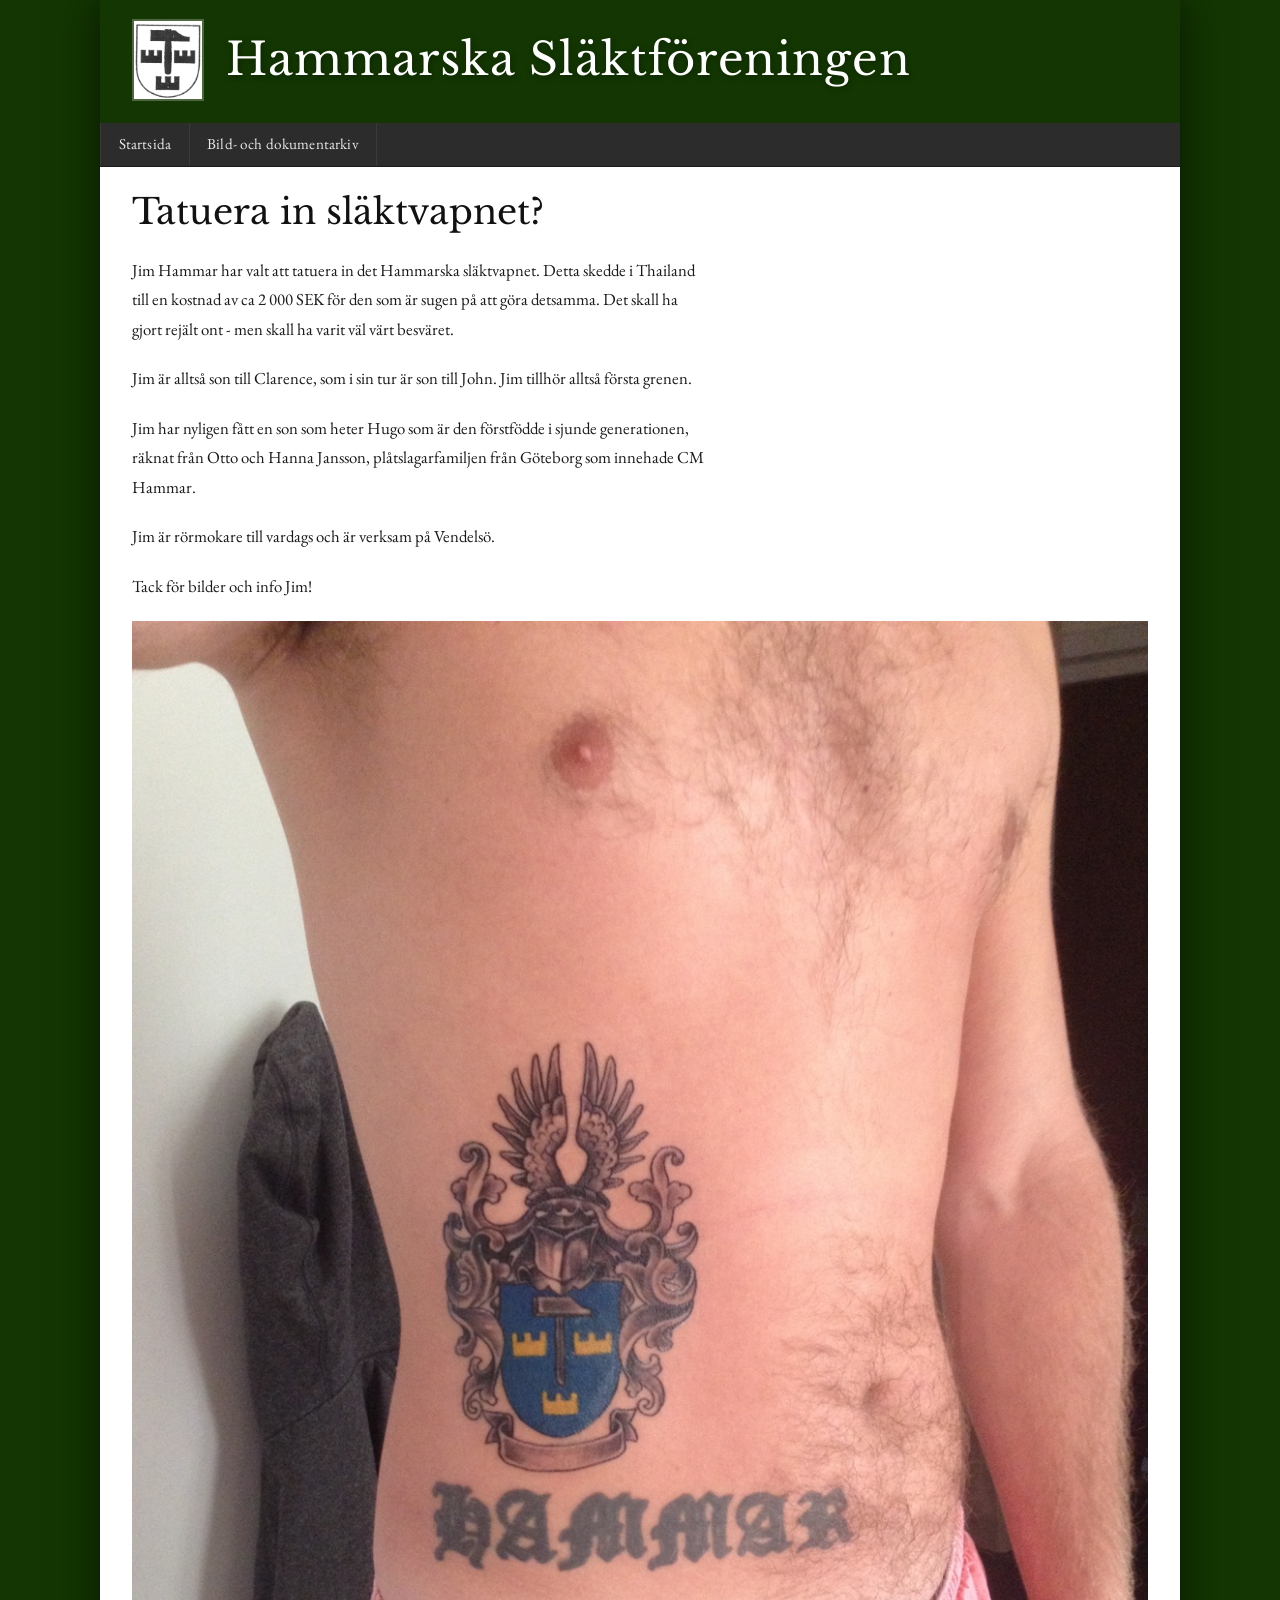
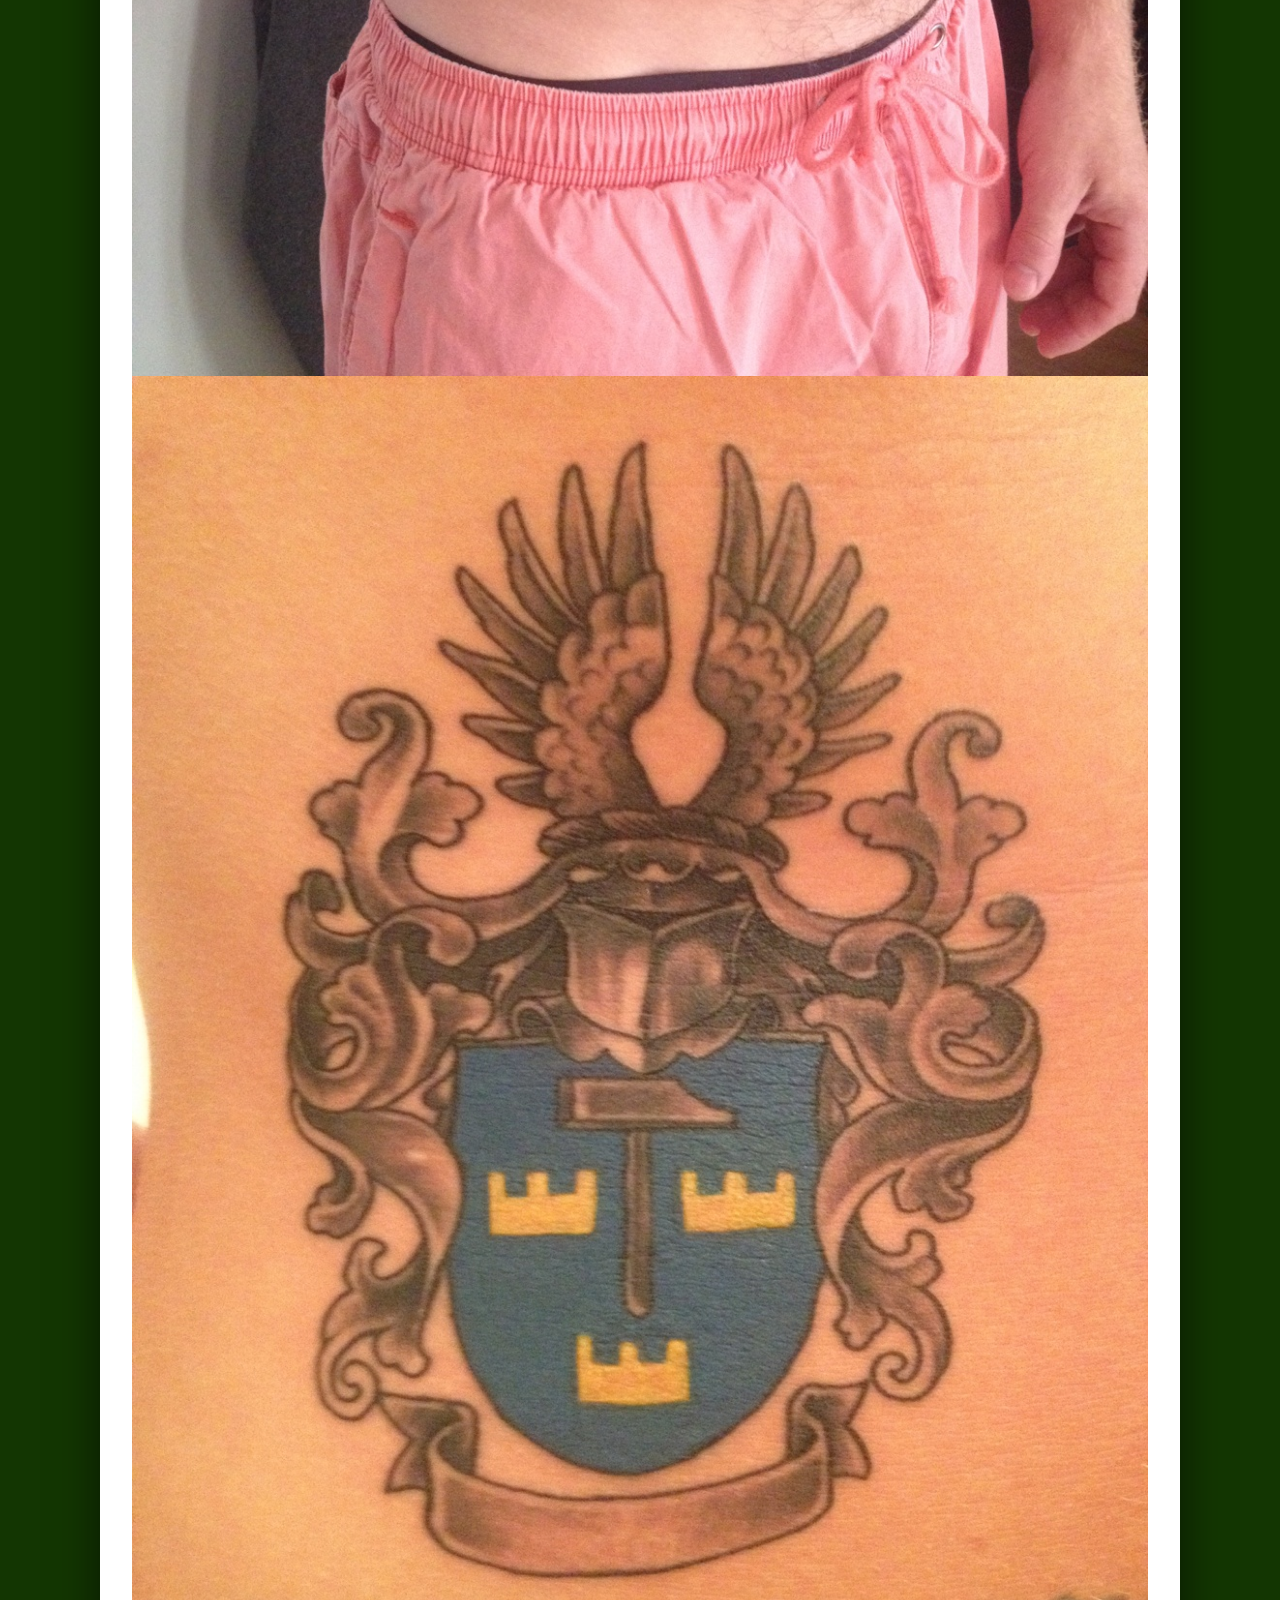
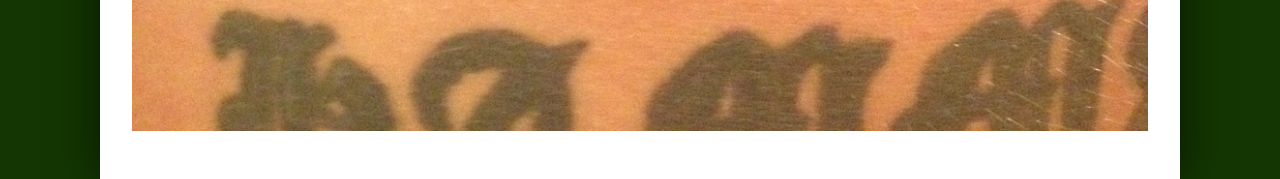
<file: hammar/tatuering.html>
<html>
<head>
    <title>Tatuera in släktvapnet?</title>
    <link rel="stylesheet" href="css/style.css">
    <link rel="apple-touch-icon" sizes="180x180" href="/apple-touch-icon.png">
    <link rel="icon" type="image/png" sizes="32x32" href="/favicon-32x32.png">
    <link rel="icon" type="image/png" sizes="16x16" href="/favicon-16x16.png">
    <link rel="manifest" href="/site.webmanifest">
</head>
<body>
  <div class="site-wrapper">
    <script id="replace_with_navbar" src="js/nav.js"></script>
    <main class="site-content article-body"><h1 class="page-title">Tatuera in släktvapnet?</h1>
    <p>Jim Hammar har valt att tatuera in det Hammarska släktvapnet. Detta skedde i Thailand till en kostnad av ca 2 000 SEK för den som är sugen på att göra detsamma.  Det skall ha gjort rejält ont - men skall ha varit väl värt besväret.</p>
    <p>Jim är alltså son till Clarence, som i sin tur är son till John. Jim tillhör alltså första grenen.</p>
    <p>Jim har nyligen fått en son som heter Hugo som är den förstfödde i sjunde generationen, räknat från Otto och Hanna Jansson, plåtslagarfamiljen från Göteborg som innehade CM Hammar.</p>
    <p>Jim är rörmokare till vardags och är verksam på Vendelsö.</p>
    <p>Tack för bilder och info Jim!</p>
    <img src="images/tatu1.jpg">
    <img src="images/tatu2.jpg">
    </main>
  </div>
</body>
</html>
</file>
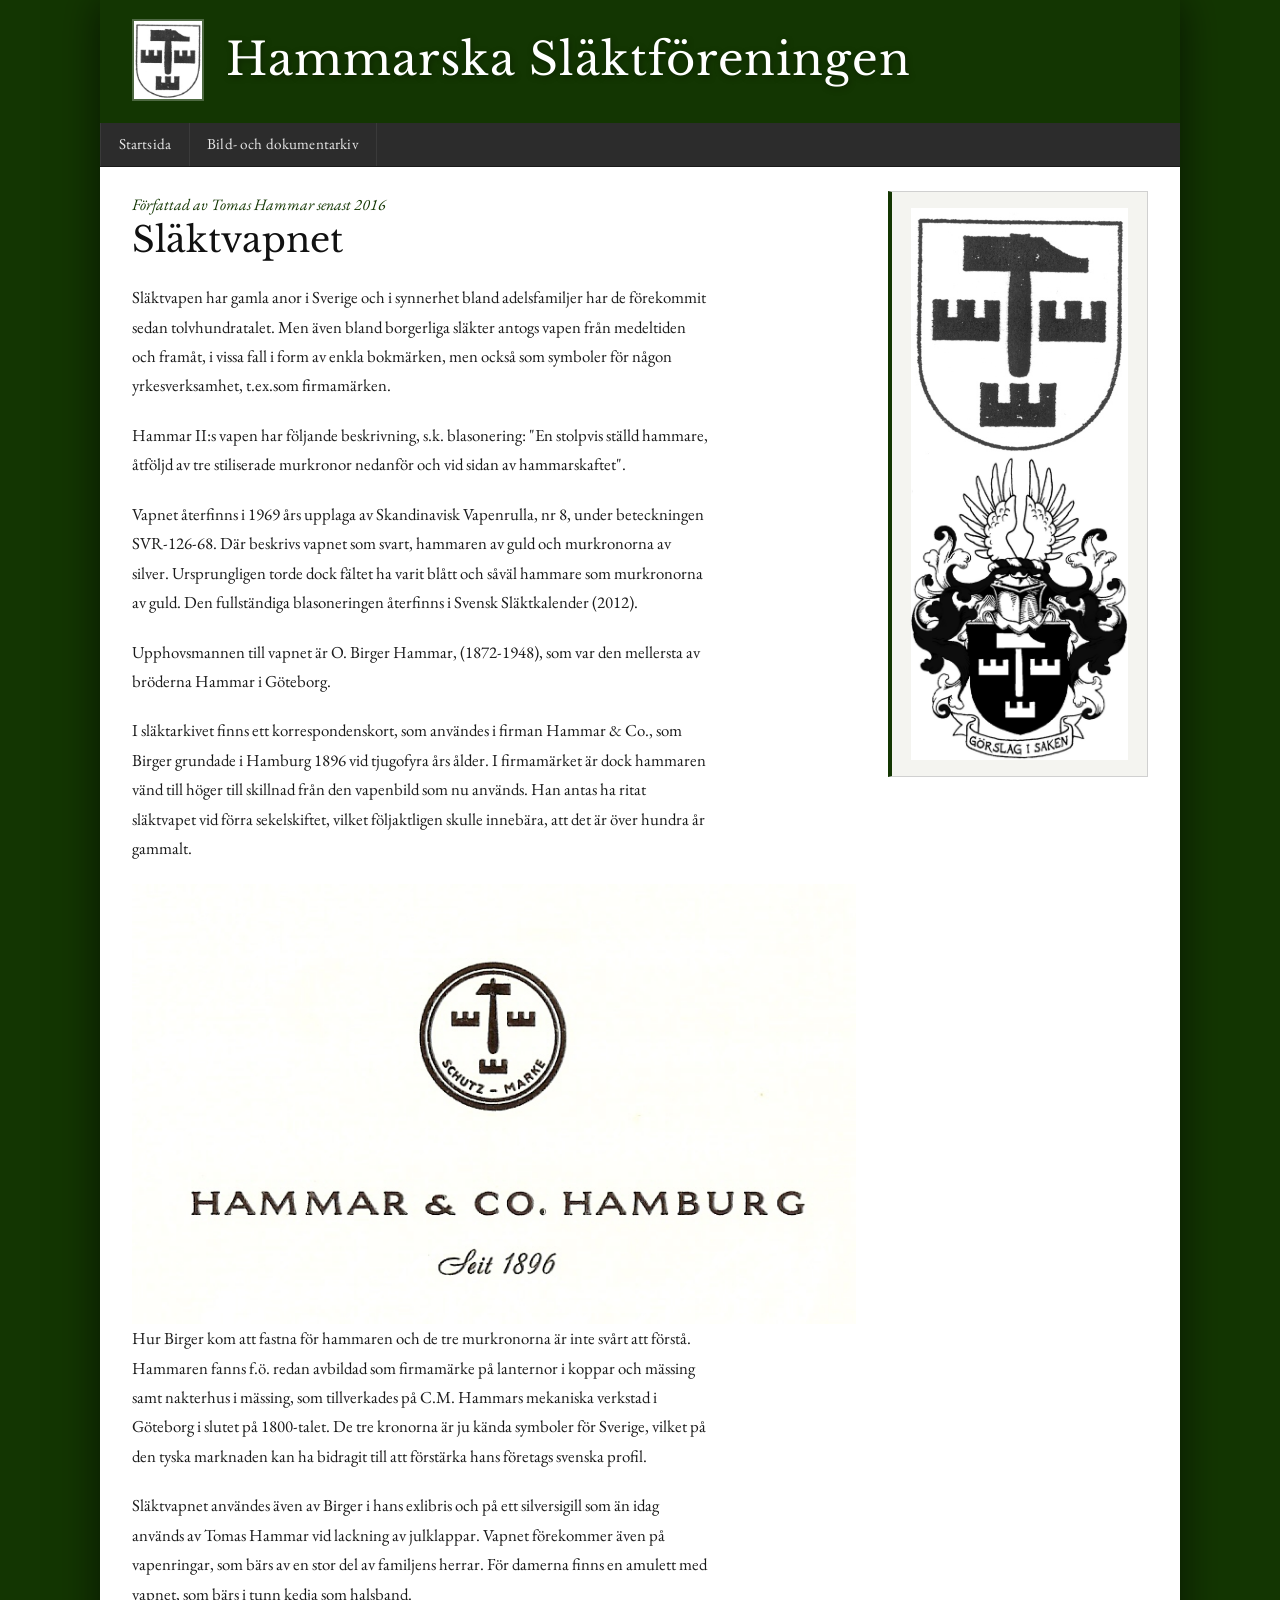
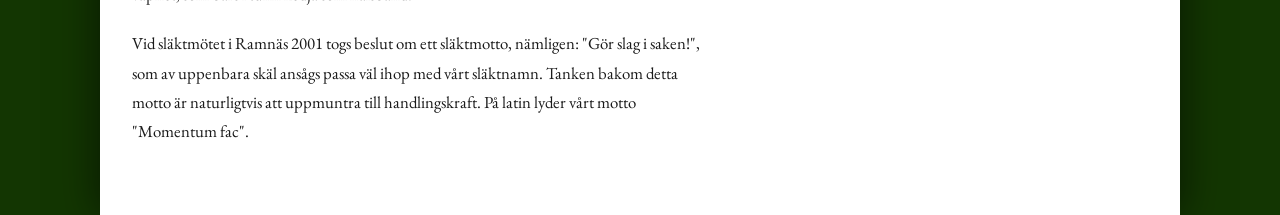
<file: hammar/vapnet.html>
<html>
<head>
    <title>Släktvapnet</title>
    <link rel="stylesheet" href="css/style.css">
    <link rel="apple-touch-icon" sizes="180x180" href="/apple-touch-icon.png">
    <link rel="icon" type="image/png" sizes="32x32" href="/favicon-32x32.png">
    <link rel="icon" type="image/png" sizes="16x16" href="/favicon-16x16.png">
    <link rel="manifest" href="/site.webmanifest">
</head>
<body>
  <div class="site-wrapper">
    <script id="replace_with_navbar" src="js/nav.js"></script>
    <main class="site-content article-body">
      
    <div class="content-with-sidebar">
      <div class="article-body">
        <i>Författad av Tomas Hammar senast 2016</i>
        <h1 class="page-title">Släktvapnet</h1>
        <p>Släktvapen har gamla anor i Sverige och i synnerhet bland adelsfamiljer har de förekommit sedan tolvhundratalet. Men även bland borgerliga släkter antogs vapen från medeltiden och framåt, i vissa fall i form av enkla bokmärken, men också som symboler för någon yrkesverksamhet, t.ex.som firmamärken.</p>
        <p>Hammar II:s vapen har följande beskrivning, s.k. blasonering: "En stolpvis ställd hammare, åtföljd av tre stiliserade murkronor nedanför och vid sidan av hammarskaftet".</p>
        <p>Vapnet återfinns i 1969 års upplaga av Skandinavisk Vapenrulla, nr 8, under beteckningen SVR-126-68. Där beskrivs vapnet som svart, hammaren av guld och murkronorna av silver. Ursprungligen torde dock fältet ha varit blått och såväl hammare som murkronorna av guld. Den fullständiga blasoneringen återfinns i Svensk Släktkalender (2012).</p>
        <p>Upphovsmannen till vapnet är O. Birger Hammar, (1872-1948), som var den mellersta av bröderna Hammar i Göteborg.</p>
        <p>I släktarkivet finns ett korrespondenskort, som användes i firman Hammar & Co., som Birger grundade i Hamburg 1896 vid tjugofyra års ålder. I firmamärket är dock hammaren vänd till höger till skillnad från den vapenbild som nu används. Han antas ha ritat släktvapet vid förra sekelskiftet, vilket följaktligen skulle innebära, att det är över hundra år gammalt.</p>
        <img src="images/vapen-oco.jpg">
        <p>Hur Birger kom att fastna för hammaren och de tre murkronorna är inte svårt att förstå. Hammaren fanns f.ö. redan avbildad som firmamärke på lanternor i koppar och mässing samt nakterhus i mässing, som tillverkades på C.M. Hammars mekaniska verkstad i Göteborg i slutet på 1800-talet. De tre kronorna är ju kända symboler för Sverige, vilket på den tyska marknaden kan ha bidragit till att förstärka hans företags svenska profil.</p>
        <p>Släktvapnet användes även av Birger i hans exlibris och på ett silversigill som än idag används av Tomas Hammar vid lackning av julklappar. Vapnet förekommer även på vapenringar, som bärs av en stor del av familjens herrar. För damerna finns en amulett med vapnet, som bärs i tunn kedja som halsband.</p>
        <p>Vid släktmötet i Ramnäs 2001 togs beslut om ett släktmotto, nämligen: "Gör slag i saken!", som av uppenbara skäl ansågs passa väl ihop med vårt släktnamn. Tanken bakom detta motto är naturligtvis att uppmuntra till handlingskraft. På latin lyder vårt motto "Momentum fac".</p>
      </div>
      <aside class="sidebar">
          <img src="images/vapen-enkel.jpg" alt="Släktens vapen">
          <img src="images/vapen-stor.jpg" alt="Släktens vapen med sköldhållare och motto">
      </aside>
    </div>
    </main>
  </div>
</body>
</html>
</file>
<file: hammar/css/style.css>
/* ============================================================
   Hammarska Släktföreningen — Site Stylesheet
   Classic Swedish genealogy society aesthetic:
   dark forest-green header, charcoal nav, ivory content,
   traditional serif typography throughout.
   ============================================================ */

/* ---------- Google Fonts ---------- */
@import url('https://fonts.googleapis.com/css2?family=EB+Garamond:ital,wght@0,400;0,600;1,400&family=Libre+Baskerville:ital,wght@0,400;0,700;1,400&display=swap');

/* ---------- Reset & Base ---------- */
*, *::before, *::after {
  box-sizing: border-box;
  margin: 0;
  padding: 0;
}

html {
  font-size: 16px;
  scroll-behavior: smooth;
}

body {
  font-family: 'EB Garamond', Georgia, 'Times New Roman', serif;
  font-size: 1rem;
  line-height: 1.7;
  color: #133602;
  background-color: #133602;   /* outer background — black */
}

img {
  max-width: 100%;
}

/* ---------- CSS Variables ---------- */
:root {
  --green-dark:    #133602;   /* header background */
  --green-mid:     #133602;   /* header gradient highlight */
  --green-accent:  #133602;   /* subtle highlight / hover */
  --nav-bg:        #2c2c2c;   /* navigation bar */
  --nav-hover:     #444444;
  --crumb-link:    #4a8c3e;   /* breadcrumb green */
  --content-bg:    #ffffff;
  --border-light:  #d0d0d0;
  --caption-color: #555555;
  --body-text:     #1a1a1a;
  --heading-color: #111111;

  --max-width: 1080px;
  --content-pad: 2rem;
}

/* ============================================================
   LAYOUT WRAPPER
   ============================================================ */
.site-wrapper {
  max-width: var(--max-width);
  margin: 0 auto;
  background: var(--content-bg);
  box-shadow: 0 0 40px rgba(0,0,0,0.6);
}

/* ============================================================
   HEADER
   ============================================================ */
.site-header {
  background: linear-gradient(
    135deg,
    var(--green-dark) 0%,
    var(--green-mid)  60%,
    var(--green-dark) 100%
  );
  padding: 1.2rem var(--content-pad);
  display: flex;
  align-items: center;
  gap: 1.4rem;
  border-bottom: 3px solid var(--green-accent);
}

.site-header .logo-img {
  width: 72px;
  height: auto;
  flex-shrink: 0;
  border: 2px solid rgba(255,255,255,0.25);
}

.site-header .site-title {
  font-family: 'Libre Baskerville', Georgia, serif;
  font-size: clamp(1.6rem, 4vw, 2.8rem);
  font-weight: 400;
  color: #ffffff;
  letter-spacing: 0.02em;
  line-height: 1.15;
  text-shadow: 1px 2px 6px rgba(0,0,0,0.35);
}

/* ============================================================
   NAVIGATION BAR
   ============================================================ */
.site-nav {
  background-color: var(--nav-bg);
  border-bottom: 1px solid #1a1a1a;
}

.site-nav ul {
  list-style: none;
  display: flex;
  flex-wrap: wrap;
  gap: 0;
  padding: 0;
  margin: 0;
}

.site-nav ul li a {
  display: block;
  padding: 0.55rem 1.1rem;
  color: #e8e8e8;
  text-decoration: none;
  font-family: 'EB Garamond', Georgia, serif;
  font-size: 0.95rem;
  letter-spacing: 0.01em;
  border-right: 1px solid #3a3a3a;
  transition: background 0.15s, color 0.15s;
}

.site-nav ul li:first-child a {
  border-left: 1px solid #3a3a3a;
}

.site-nav ul li a:hover,
.site-nav ul li a.active {
  background-color: var(--nav-hover);
  color: #ffffff;
}

/* ============================================================
   MAIN CONTENT AREA
   ============================================================ */
.site-content {
  background: var(--content-bg);
  padding: 1.5rem var(--content-pad) 3rem;
  min-height: 60vh;
}

/* ============================================================
   BREADCRUMB
   ============================================================ */
.breadcrumb {
  font-size: 0.85rem;
  margin-bottom: 1.4rem;
  color: #666;
}

.breadcrumb a {
  color: var(--crumb-link);
  text-decoration: none;
}

.breadcrumb a:hover {
  text-decoration: underline;
}

.breadcrumb .separator {
  margin: 0 0.4em;
  color: #999;
}

.breadcrumb .current {
  color: #444;
}

/* ============================================================
   PAGE HEADING
   ============================================================ */
.page-title {
  font-family: 'Libre Baskerville', Georgia, serif;
  font-size: clamp(1.6rem, 3.5vw, 2.2rem);
  font-weight: 400;
  color: var(--heading-color);
  margin-bottom: 1.4rem;
  line-height: 1.2;
}

/* ============================================================
   ARTICLE / BODY CONTENT
   ============================================================ */
.article-body p {
  font-family: 'EB Garamond', Georgia, serif;
  font-size: 1.05rem;
  line-height: 1.75;
  color: var(--body-text);
  margin-bottom: 1.2em;
  max-width: 72ch;
}

.article-body h2 {
  font-family: 'Libre Baskerville', Georgia, serif;
  font-size: 1.35rem;
  font-weight: 700;
  color: var(--heading-color);
  margin: 2rem 0 0.7rem;
}

.article-body h3 {
  font-family: 'Libre Baskerville', Georgia, serif;
  font-size: 1.1rem;
  font-weight: 700;
  color: var(--heading-color);
  margin: 1.5rem 0 0.5rem;
}

/* ============================================================
   ARTICLE IMAGE (photo with caption)
   ============================================================ */
.article-figure {
  margin: 0.5rem 0 1.6rem;
  display: inline-block;
  max-width: 50%;
}

.article-figure img {
  display: block;
  width: 100%;
  max-width: 760px;
  height: auto;
  border: 1px solid #ccc;
}

.article-figure figcaption {
  font-family: 'EB Garamond', Georgia, serif;
  font-size: 0.88rem;
  color: var(--caption-color);
  background: #f5f5f5;
  border: 1px solid #ccc;
  border-top: none;
  padding: 0.3rem 0.6rem;
  max-width: 760px;
  font-style: italic;
}

/* ============================================================
   LINKS (general in-text)
   ============================================================ */
a {
  color: var(--crumb-link);
  text-decoration: none;
}

a:hover {
  text-decoration: underline;
  color: var(--green-dark);
}

/* ============================================================
   HORIZONTAL RULE / DIVIDER
   ============================================================ */
hr {
  border: none;
  border-top: 1px solid var(--border-light);
  margin: 2rem 0;
}

/* ============================================================
   TABLES (member/genealogy data)
   ============================================================ */
table {
  width: 100%;
  border-collapse: collapse;
  font-family: 'EB Garamond', Georgia, serif;
  font-size: 0.95rem;
  margin: 1.5rem 0;
}

thead tr {
  background: var(--nav-bg);
  color: #e8e8e8;
}

thead th {
  padding: 0.6rem 0.9rem;
  text-align: left;
  font-weight: 700;
  font-family: 'Libre Baskerville', Georgia, serif;
  font-size: 0.88rem;
  letter-spacing: 0.04em;
  text-transform: uppercase;
}

tbody tr:nth-child(odd) {
  background: #f9f9f9;
}

tbody tr:hover {
  background: #eef5ec;
}

tbody td {
  padding: 0.5rem 0.9rem;
  border-bottom: 1px solid var(--border-light);
  vertical-align: top;
}
 
/* ============================================================
   CONTENT + SIDEBAR TWO-COLUMN LAYOUT
   Wrap .article-body and .sidebar together in .content-with-sidebar
   ============================================================ */
.content-with-sidebar {
  display: grid;
  grid-template-columns: 1fr 260px;
  gap: 2rem;
  align-items: start;
}

/* ============================================================
   SIDEBAR / ASIDE (optional)
   ============================================================ */
.sidebar {
  background: #f4f4f0;
  border: 1px solid var(--border-light);
  border-left: 4px solid var(--green-dark);
  padding: 1rem 1.2rem;
  font-size: 0.92rem;
  top: 1rem;          /* stays in view while scrolling */
}
 
.sidebar h4 {
  font-family: 'Libre Baskerville', Georgia, serif;
  font-size: 1rem;
  margin-bottom: 0.6rem;
  color: var(--green-dark);
  text-transform: uppercase;
  letter-spacing: 0.05em;
}
 
.sidebar p,
.sidebar li {
  font-family: 'EB Garamond', Georgia, serif;
  font-size: 0.92rem;
  line-height: 1.6;
  color: #333;
}
 
.sidebar ul {
  padding-left: 1.2em;
  margin: 0.4rem 0;
}
 
.sidebar ul li {
  margin-bottom: 0.3rem;
}

.sidebar img {
  max-width: 100%;
}

/* ============================================================
   FOOTER
   ============================================================ */
.site-footer {
  background: var(--nav-bg);
  color: #aaa;
  font-family: 'EB Garamond', Georgia, serif;
  font-size: 0.85rem;
  text-align: center;
  padding: 1.2rem var(--content-pad);
  border-top: 3px solid var(--green-dark);
}

.site-footer a {
  color: #ccc;
}

.site-footer a:hover {
  color: #fff;
}

/* ============================================================
   UTILITY CLASSES
   ============================================================ */
.text-center { text-align: center; }
.text-right  { text-align: right; }
.mt-1  { margin-top: 0.5rem; }
.mt-2  { margin-top: 1rem; }
.mt-3  { margin-top: 1.5rem; }
.mb-1  { margin-bottom: 0.5rem; }
.mb-2  { margin-bottom: 1rem; }
.mb-3  { margin-bottom: 1.5rem; }

/* ============================================================
   RESPONSIVE
   ============================================================ */
@media (max-width: 720px) {
  :root {
    --content-pad: 1rem;
  }
 
  .site-header {
    flex-direction: column;
    align-items: flex-start;
    gap: 0.8rem;
    padding: 1rem;
  }
 
  .site-nav ul {
    flex-direction: column;
  }
 
  .site-nav ul li a {
    border-right: none;
    border-bottom: 1px solid #3a3a3a;
  }
 
  .site-nav ul li:first-child a {
    border-left: none;
  }
 
  .article-body p {
    max-width: 100%;
  }
 
  .content-with-sidebar {
    grid-template-columns: 1fr;
  }
 
  .sidebar {
    position: static;
  }
}
</file>
